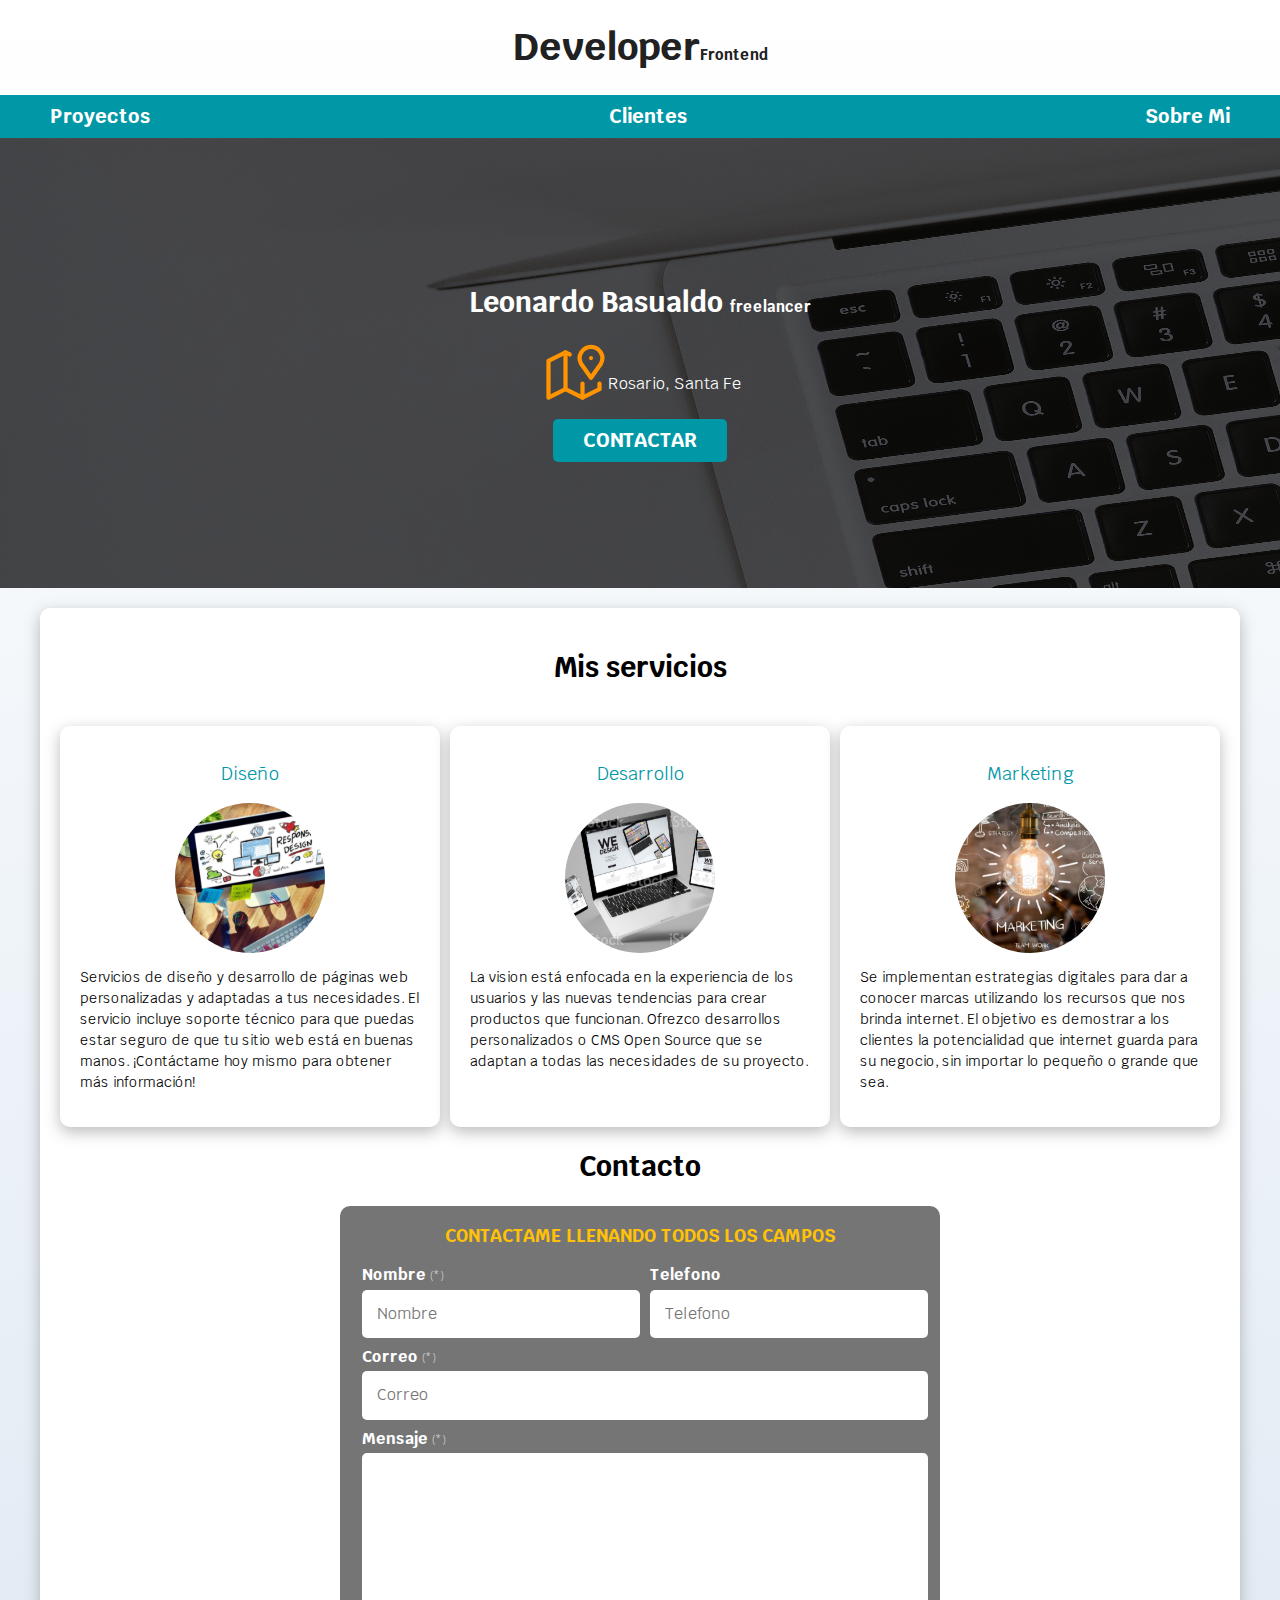
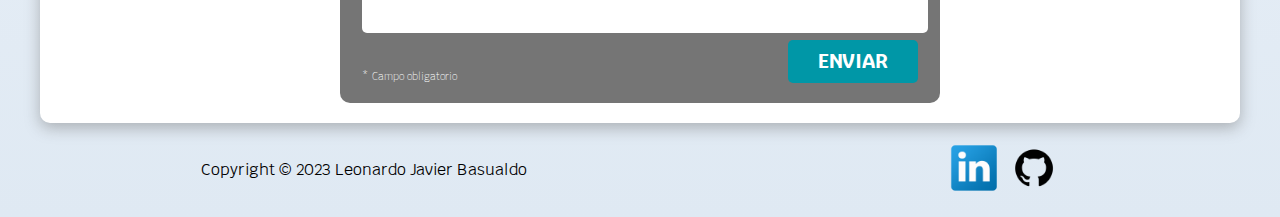
<file: index.html>
<!DOCTYPE html>
<html lang="en">
<head>
    <meta charset="UTF-8">
    <meta http-equiv="X-UA-Compatible" content="IE=edge">
    <meta name="viewport" content="width=device-width, initial-scale=1.0">
    <title>Diseñador freelancer</title>

  <link rel="preload" href="css/normalize.css" as="style">
  <link rel="stylesheet" href="css/normalize.css"> 
  <link href="https://fonts.googleapis.com/css2?family=Krub:wght@400;700&display=swap" rel="stylesheet"> 
  <link rel="preload" href="css/utilidades.css" as="style">
  <link  rel="stylesheet" href="css/utilidades.css"> 
  <link rel="preload" href="css/formulario.css" as="style">
  <link  rel="stylesheet" href="css/formulario.css"> 
  <link rel="preload" href="css/footer.css" as="style">
  <link  rel="stylesheet" href="css/footer.css"> 
  <link rel="preload" href="css/misServicios.css" as="style">
  <link  rel="stylesheet" href="css/misServicios.css"> 
  <link rel="preload" href="css/hero.css" as="style">
  <link  rel="stylesheet" href="css/hero.css"> 
  <link rel="preload" href="css/navegacion.css" as="style">
  <link  rel="stylesheet" href="css/navegacion.css"> 
  <link rel="preload" href="css/globales.css" as="style">
  <link  rel="stylesheet" href="css/globales.css"> 
  <link rel="preload" href="css/trampaBots.css" as="style">
  <link  rel="stylesheet" href="css/trampaBots.css"> 
  <link rel="preload" href="css/proyectos.css" as="style">
  <link  rel="stylesheet" href="css/proyectos.css"> 
  
  
</head>
<body>
    <header>
        <h1 class="titulo">Developer<span>Frontend</span> </h1>
    </header>
    
<div class="nav-bg"> 
<nav class="navegacion-principal contenedor">
<a href="productos.html">Proyectos</a>
<a href="clientes.html">Clientes</a>
<a href="nosotros.html">Sobre Mi</a>

</nav>
</div>

    <section class="hero">      
            <div class="contenido-hero"> 
                <h2> Leonardo Basualdo <span>freelancer</span> </h2>
      <div class="ubicacion">
          <svg xmlns="http://www.w3.org/2000/svg" class="icon icon-tabler icon-tabler-map-2" width="68" height="68" viewBox="0 0 24 24" stroke-width="1.5" stroke="#ff9300" fill="none" stroke-linecap="round" stroke-linejoin="round">
                   <path stroke="none" d="M0 0h24v24H0z" fill="none"/>
                   <line x1="18" y1="6" x2="18" y2="6.01" />
                   <path d="M18 13l-3.5 -5a4 4 0 1 1 7 0l-3.5 5" />
                   <polyline points="10.5 4.75 9 4 3 7 3 20 9 17 15 20 21 17 21 15" />
                   <line x1="9" y1="4" x2="9" y2="17" />
                   <line x1="15" y1="15" x2="15" y2="20" />
           </svg>  
            <p>Rosario, Santa Fe</p>
      </div>
            <a class="boton botonContactar" href="#contactar">Contactar</a>
           </div>    
    </section>

   <main class="contenedor sombra"> 
    <h2>Mis servicios</h2>
<div class="servicios"> 
    <div class="contenedor sombra">
        <section class="servicio"> 
            <h3>Diseño</h3>
            <div class="iconos_diseño"></div>
        <p>Servicios de diseño y desarrollo de páginas web personalizadas y adaptadas a tus necesidades. 
            El servicio incluye soporte técnico para que puedas estar seguro de que tu sitio web está en buenas manos. 
            ¡Contáctame hoy mismo para obtener más información!</p>
    </section>
    </div>
  
<div class="contenedor sombra">
    <section class="servicio">    
        <h3>Desarrollo</h3>
        <div class="iconos_desarrollo"></div>
     <p>La vision está enfocada en la experiencia de los usuarios y las nuevas tendencias para crear productos que funcionan. 
        Ofrezco desarrollos personalizados o CMS Open Source que se adaptan a todas las necesidades de su proyecto.</p>
 </section>
</div>
  
<div class="contenedor sombra">
    <section class="servicio">
        <h3>Marketing</h3>
         <div class="iconos_marketing"></div>
        <p>Se implementan estrategias digitales para dar a conocer marcas utilizando los recursos que nos brinda internet. 
            El objetivo es demostrar a los clientes la potencialidad que internet guarda para su negocio, sin importar lo pequeño o grande que sea.</p>
     </section>
    </div>   
    
       
    <section>    
</div>

    <h2>Contacto</h2>

<form id="contactar" class="formulario" data-netlify="true" method="POST" onsubmit="submit" netlify-honeypot="bot-field" action="/success.html">
   
    <input class="trampa" name="bot-field">
    <fieldset class="formulario_fieldset">
        <legend>Contactame llenando todos los campos</legend>
        <div class="contenedor-campos">

            <div class="campo">      
                 <label class="input-label">Nombre <span class="campo_obligatorio">(*)</span></label>
                 <input class="input-text input-text-color input-invalido campo_input" type="text" placeholder="Nombre" required data-tipo="nombre" name="name">
                 <span class="input-mensaje-error"></span>
            </div>
            
            <div class="campo">  
                 <label class="input-label">Telefono</label>
                 <input class="input-text input-invalido campo_input" type="tel" placeholder="Telefono" data-tipo="telefono" pattern="\d{10}" minlength="10" maxlength="10" name="tel">
                 <span class="input-mensaje-error"></span>
            </div>
            
            <div class="campo">
                 <label class="input-label">Correo <span class="campo_obligatorio">(*)</span></label>
                 <input class="input-text input-invalido campo_input" type="email" placeholder="Correo" required data-tipo="email" name="email">
                 <span class="input-mensaje-error"></span>
            </div>

            <div class="campo">
                 <label class="input-label">Mensaje <span class="campo_obligatorio">(*)</span></label>
                 <textarea class="input-text input-invalido campo_input" required data-tipo="textarea" name="message"></textarea>
                 <span class="input-mensaje-error"></span>
            </div>
        </div>
        
        <div class="alinear-derecha flex">    
            <span class="campo_obligatorio">* Campo obligatorio</span>
            <button class="boton w-sm-100 botonEnviar" type="submit">Enviar</button>
        </div>
        <div data-netlify-recaptcha="true" class="recaptcha"></div>
  
    </fieldset> 
</form>

</section>
</main>

<div class="piedepagina">
    <footer class="footer">   
     <p>Copyright © 2023 Leonardo Javier Basualdo</p>
     <div class="iconos">
        <a href="https://www.linkedin.com/in/leonardo-javier-basualdo-/"> <img class="icono" src="/img/linkedin.png" alt="Icono de linkedln"></a>
        <a href="https://github.com/lbasualdo88"><img class="icono" src="/img/github.png" alt="Icono de github"></a>
     </div>
    </footer>
</div>
<script src="/js/validacionForm.js"></script>
<script src="/js/scrollContactar.js"></script>
</body>
</html>
</file>
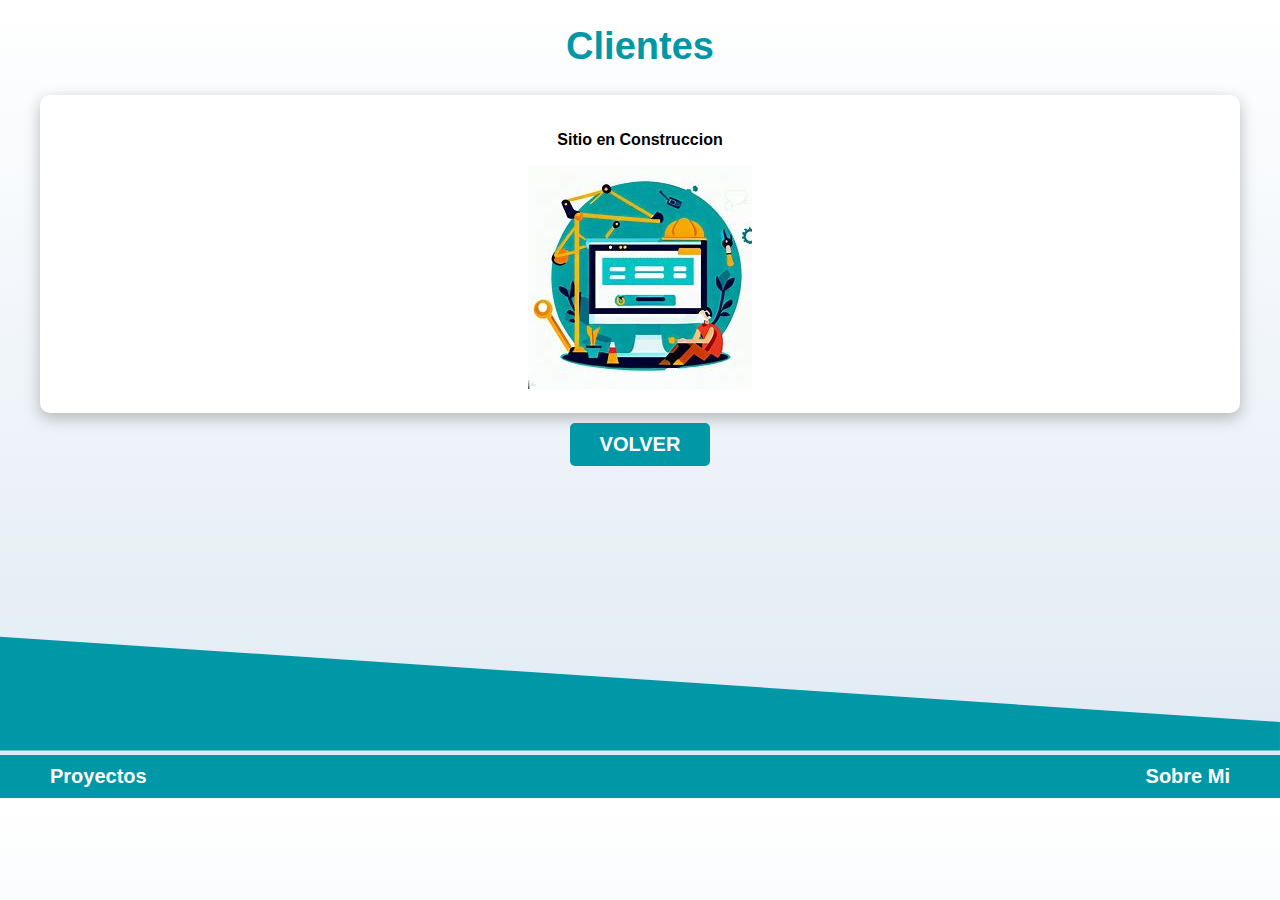
<file: clientes.html>
<!DOCTYPE html>
<html lang="en">
<head>
    <meta charset="UTF-8">
    <meta http-equiv="X-UA-Compatible" content="IE=edge">
    <meta name="viewport" content="width=device-width, initial-scale=1.0">
    <title>Diseñador freelancer</title>
    <link rel="preload" href="css/normalize.css" as="style">
    <link rel="stylesheet" href="css/normalize.css"> 
    <link rel="preload" href="css/anexos.css" as="style"> 
    <link  rel="stylesheet" href="css/anexos.css"> 
    <link rel="preload" href="css/utilidades.css" as="style"> 
    <link  rel="stylesheet" href="css/utilidades.css">  
    <link rel="preload" href="css/globales.css" as="style"> 
    <link  rel="stylesheet" href="css/globales.css">  
    <link rel="preload" href="css/navegacion.css" as="style"> 
    <link  rel="stylesheet" href="css/navegacion.css">  
    <link rel="preload" href="css/hero.css" as="style"> 
    <link  rel="stylesheet" href="css/hero.css">
    <link rel="preload" href="css/misServicios.css" as="style"> 
    <link  rel="stylesheet" href="css/misServicios.css">
    <link rel="preload" href="css/formulario.css" as="style"> 
    <link  rel="stylesheet" href="css/formulario.css">
    <link rel="preload" href="css/footer.css" as="style"> 
    <link  rel="stylesheet" href="css/footer.css">
    <link rel="preload" href="css/construccion.css" as="style"> 
    <link  rel="stylesheet" href="css/construccion.css">
    <link rel="preload" href="css/volver.css" as="style"> 
    <link  rel="stylesheet" href="css/volver.css">
</head>
<body>
    <header>
        <div class="contenedor anexos">
            <h1 class="titulo anexos_titulo">Clientes</h1>
        </div>
    </header>

    

<main>
    <div class="contenedor sombra construccion">
        <div class="construccion__contenido">
            <p class="construccion__contenido-p">Sitio en Construccion</p>
            <img src="/img/construccion.jpg" alt="Imagen construccion">
        </div>
    </div>
    <div class="volver">
        <a class="boton" href="index.html">Volver</a>
    </div> 
</main>
    
    <footer>
      <div class="fondo">
          <svg class="fondo__footer" xmlns="http://www.w3.org/2000/svg" viewBox="0 0 1440 320"><path  fill="#0097A7" fill-opacity="1" d="M0,192L1440,288L1440,320L0,320Z"></path>         
          </svg>
      </div>
        <div class="nav-bg"> 
            <nav class="navegacion-principal contenedor">
            <a href="productos.html"">Proyectos</a>
            <a href="nosotros.html"">Sobre Mi</a>          
            </nav>
            </div>
    </footer>
</body>
</html>
</file>
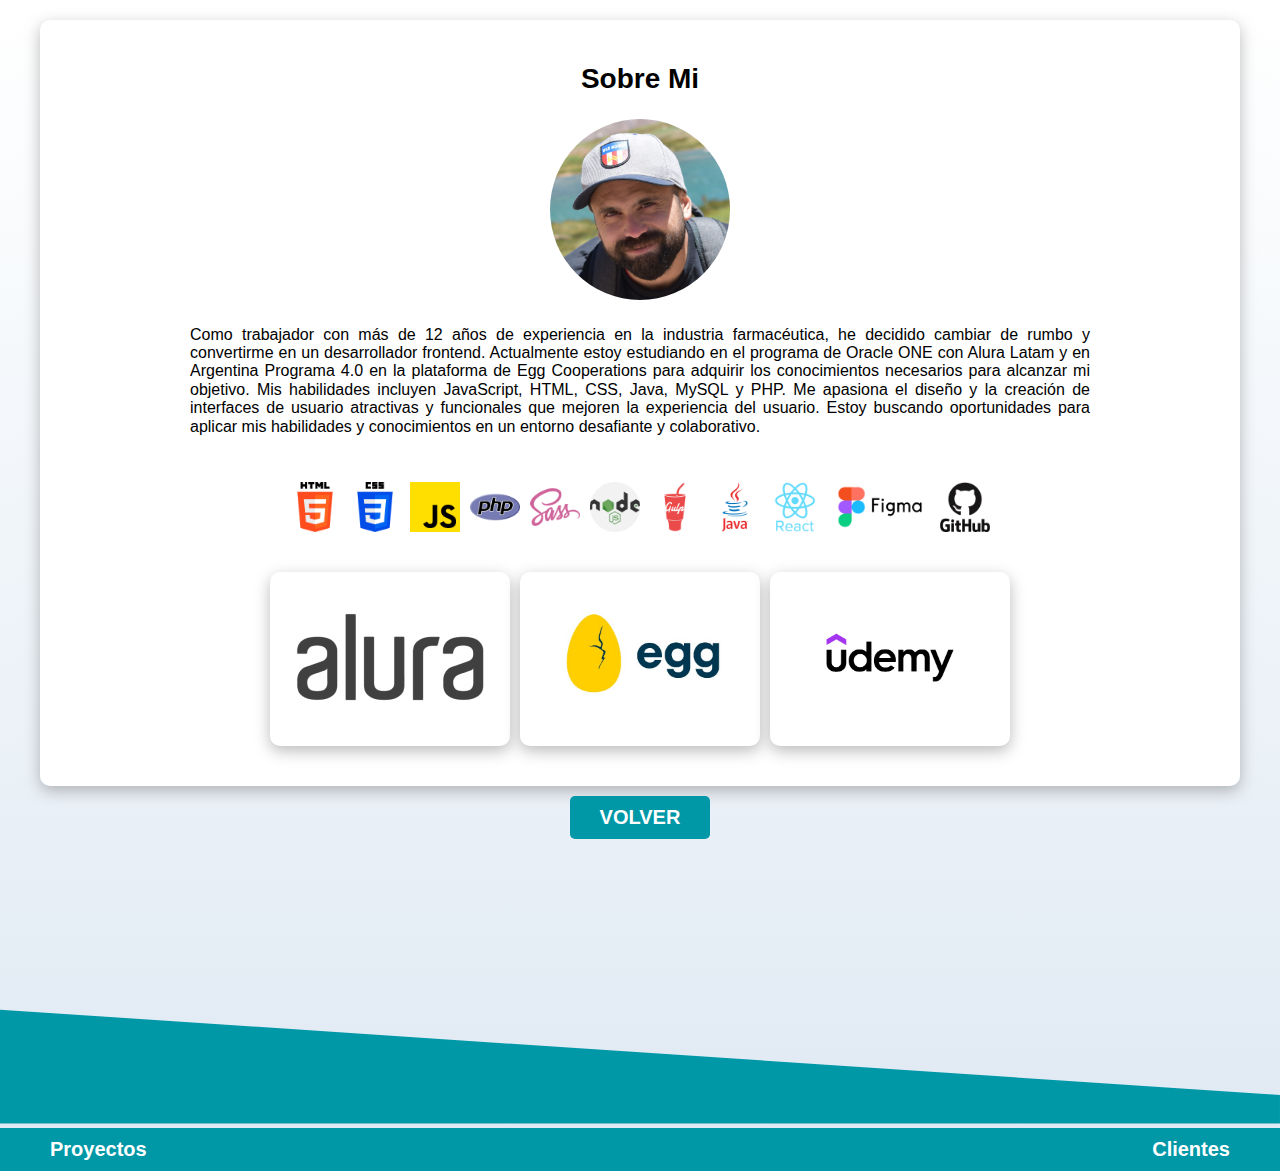
<file: nosotros.html>
<!DOCTYPE html>
<html lang="en">
<head>
    <meta charset="UTF-8">
    <meta http-equiv="X-UA-Compatible" content="IE=edge">
    <meta name="viewport" content="width=device-width, initial-scale=1.0">
    <title>Diseñador freelancer</title>
    <link rel="preload" href="css/normalize.css" as="style">
    <link rel="stylesheet" href="css/normalize.css"> 
    <link rel="preload" href="css/anexos.css" as="style"> 
    <link  rel="stylesheet" href="css/anexos.css"> 
    <link rel="preload" href="css/utilidades.css" as="style"> 
    <link  rel="stylesheet" href="css/utilidades.css">  
    <link rel="preload" href="css/globales.css" as="style"> 
    <link  rel="stylesheet" href="css/globales.css">  
    <link rel="preload" href="css/navegacion.css" as="style"> 
    <link  rel="stylesheet" href="css/navegacion.css">  
    <link rel="preload" href="css/hero.css" as="style"> 
    <link  rel="stylesheet" href="css/hero.css">
    <link rel="preload" href="css/misServicios.css" as="style"> 
    <link  rel="stylesheet" href="css/misServicios.css">
    <link rel="preload" href="css/formulario.css" as="style"> 
    <link  rel="stylesheet" href="css/formulario.css">
    <link rel="preload" href="css/footer.css" as="style"> 
    <link  rel="stylesheet" href="css/footer.css">
    <link rel="preload" href="css/construccion.css" as="style"> 
    <link  rel="stylesheet" href="css/construccion.css">
    <link rel="preload" href="css/proyectos.css" as="style"> 
    <link  rel="stylesheet" href="css/proyectos.css">
    <link rel="preload" href="css/quienSoy.css" as="style"> 
    <link  rel="stylesheet" href="css/quienSoy.css">
    <link rel="preload" href="css/volver.css" as="style"> 
    <link  rel="stylesheet" href="css/volver.css">
</head>
<body>
    <header>
        
    </header>

    

<main>
    <section class="contenedor sombra">
        <h2 class="titulo-proyecto">Sobre Mi</h2>
            <div class="contenido">
                <div class="proyecto">
                    <img class="imagen_linkedin" src="/img/fotolinkedin2.JPG" alt="Imagen construccion">
                </div>
                <div class="proyecto__info">
                    <p>Como trabajador con más de 12 años de experiencia en la industria farmacéutica, 
                        he decidido cambiar de rumbo y convertirme en un desarrollador frontend. 
                        Actualmente estoy estudiando en el programa de Oracle ONE con Alura Latam y en 
                        Argentina Programa 4.0 en la plataforma de Egg Cooperations para adquirir los 
                        conocimientos necesarios para alcanzar mi objetivo. Mis habilidades incluyen 
                        JavaScript, HTML, CSS, Java, MySQL y PHP. Me apasiona el diseño y la creación de 
                        interfaces de usuario atractivas y funcionales que mejoren la experiencia del usuario. 
                        Estoy buscando oportunidades para aplicar mis habilidades y conocimientos en un entorno desafiante y colaborativo.</p>
                </div>
                <div class="iconos">
                    <img class="icono" src="/img/html-5.png" alt="Icono html">
                    <img class="icono" src="/img/css-3.png" alt="Icono css">
                    <img class="icono" src="/img/js.png" alt="Icono css">
                    <img class="icono" src="/img/php.png" alt="Icono css">
                    <img class="icono" src="/img/sass_lang_logo_icon_168004.png" alt="Icono css">
                    <img class="icono" src="/img/nodejs.png" alt="Icono css">
                    <img class="icono" src="/img/gulp_plain_logo_icon_146485.png">
                    <img class="icono" src="/img/java.png">
                    <img class="icono" src="/img/react_original_wordmark_logo_icon_146375.png">
                    <img class="icono" src="/img/figma_logo_icon_171159.png">
                    <img class="icono" src="/img/github_original.png">
                </div>
                <div class="iconos">
                    <div class="escuela">
                        <a class="escuela__a" href="https://www.aluracursos.com/">   
                        <img class="imagenEscuela" src="/img/alura.png" alt="imagen alura">
                        </a>
                    </div>
                    <div class="escuela">
                        <a  href="https://egg.live/">
                            <img class="imagenEscuela" src="/img/Egg-logo.jpg" alt="imagen egg">
                        </a>
                    </div>
                    <div class="escuela">
                        <a  href="https://www.udemy.com/">
                            <img class="imagenEscuela" src="/img/udemy.png" alt="imagen udemy">
                        </a>
                    </div>
                </div>
               
            </div>
    </section>
            <div class="volver">
                <a class="boton" href="index.html">Volver</a>
            </div>  
</main>
    
    <footer>
      <div class="fondo">
          <svg class="fondo__footer" xmlns="http://www.w3.org/2000/svg" viewBox="0 0 1440 320"><path  fill="#0097A7" fill-opacity="1" d="M0,192L1440,288L1440,320L0,320Z"></path>         
          </svg>
      </div>
        <div class="nav-bg"> 
            <nav class="navegacion-principal contenedor">
            <a href="productos.html">Proyectos</a>
            <a href="clientes.html">Clientes</a>         
            </nav>
            </div>
    </footer>
</body>
</html>
</file>
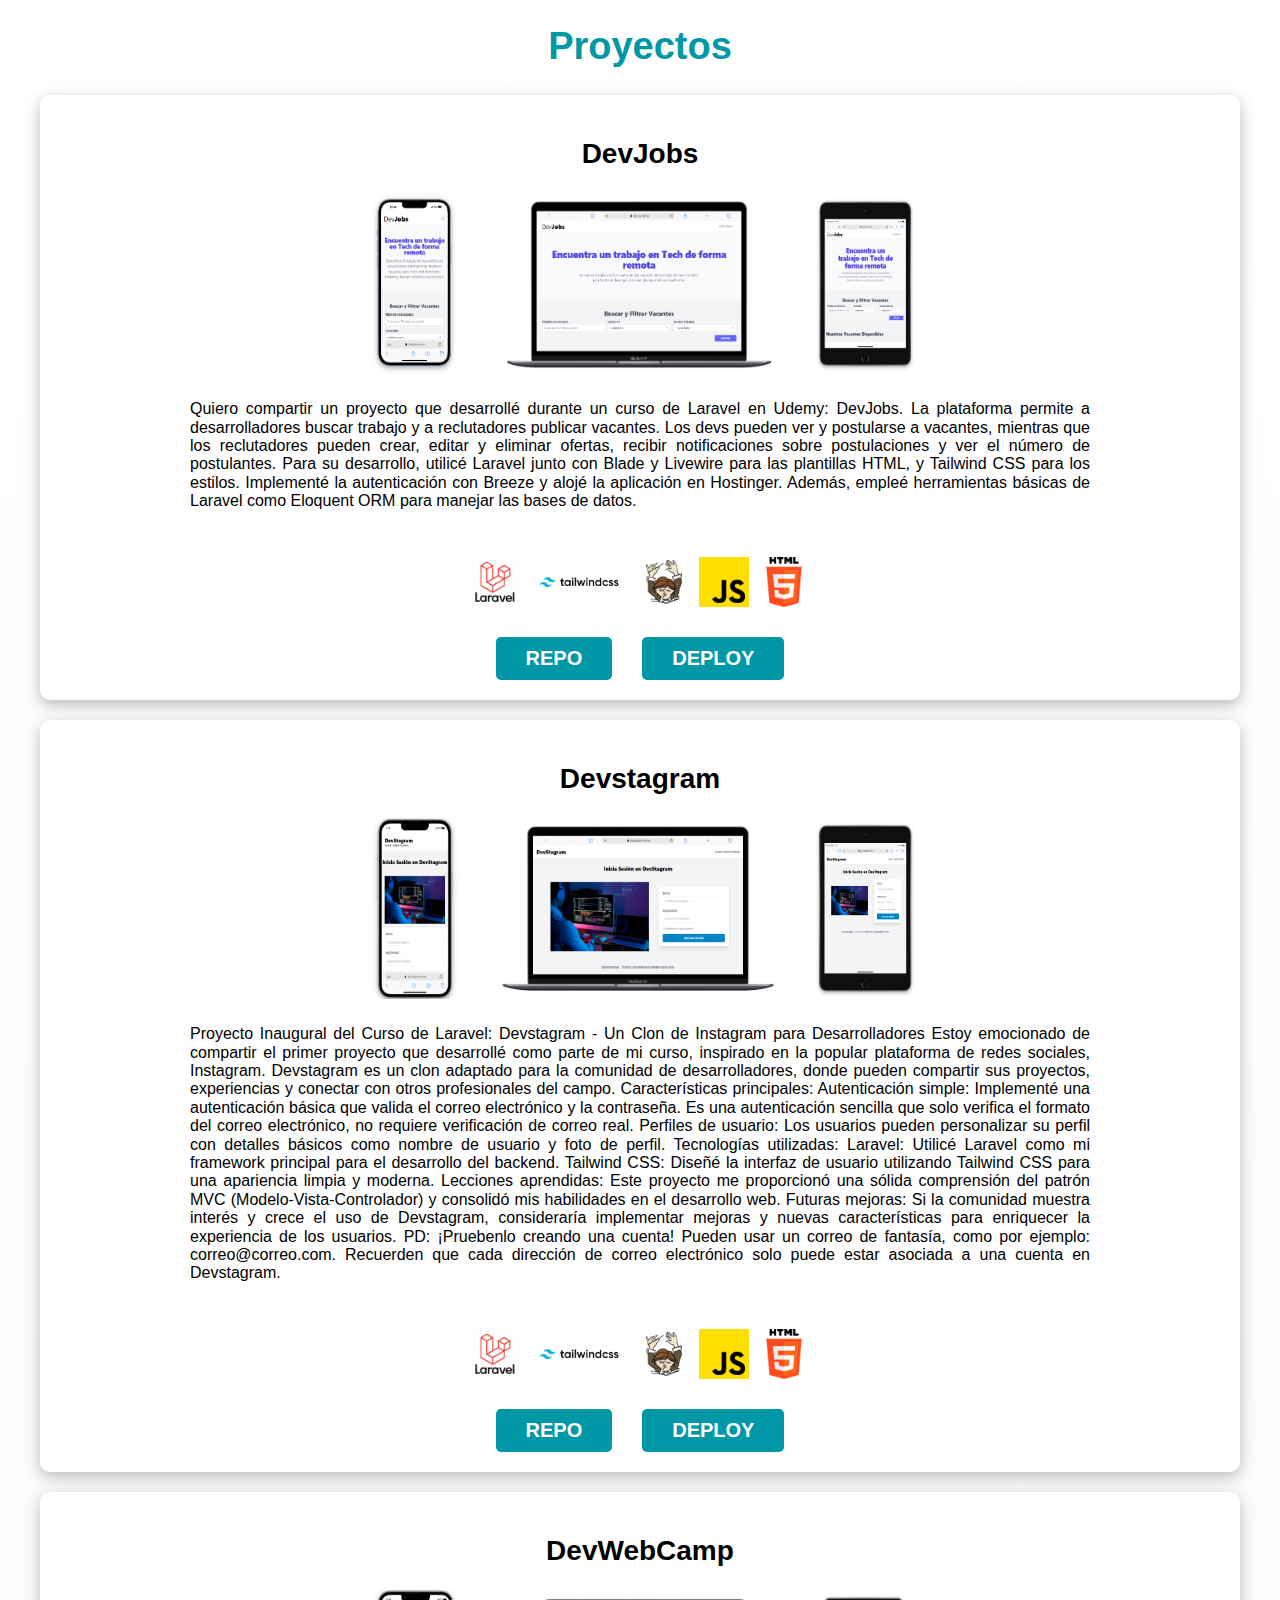
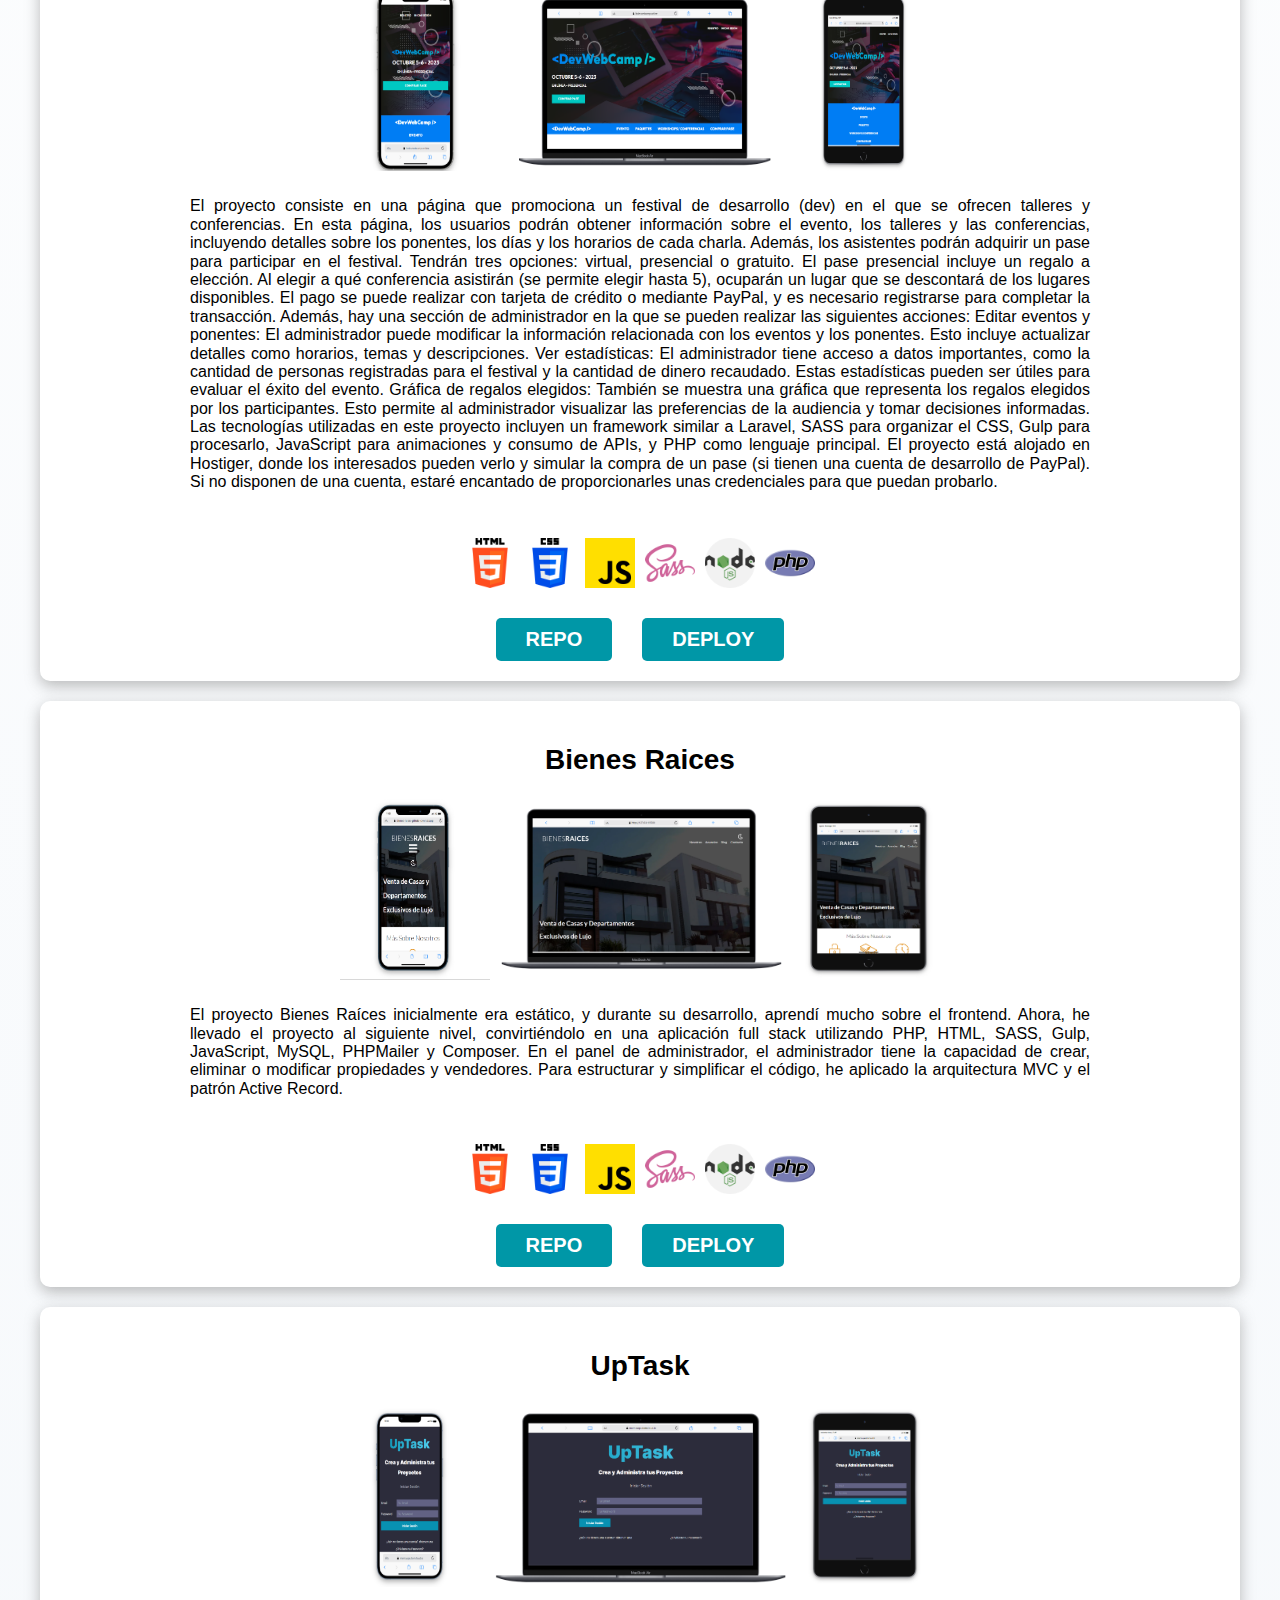
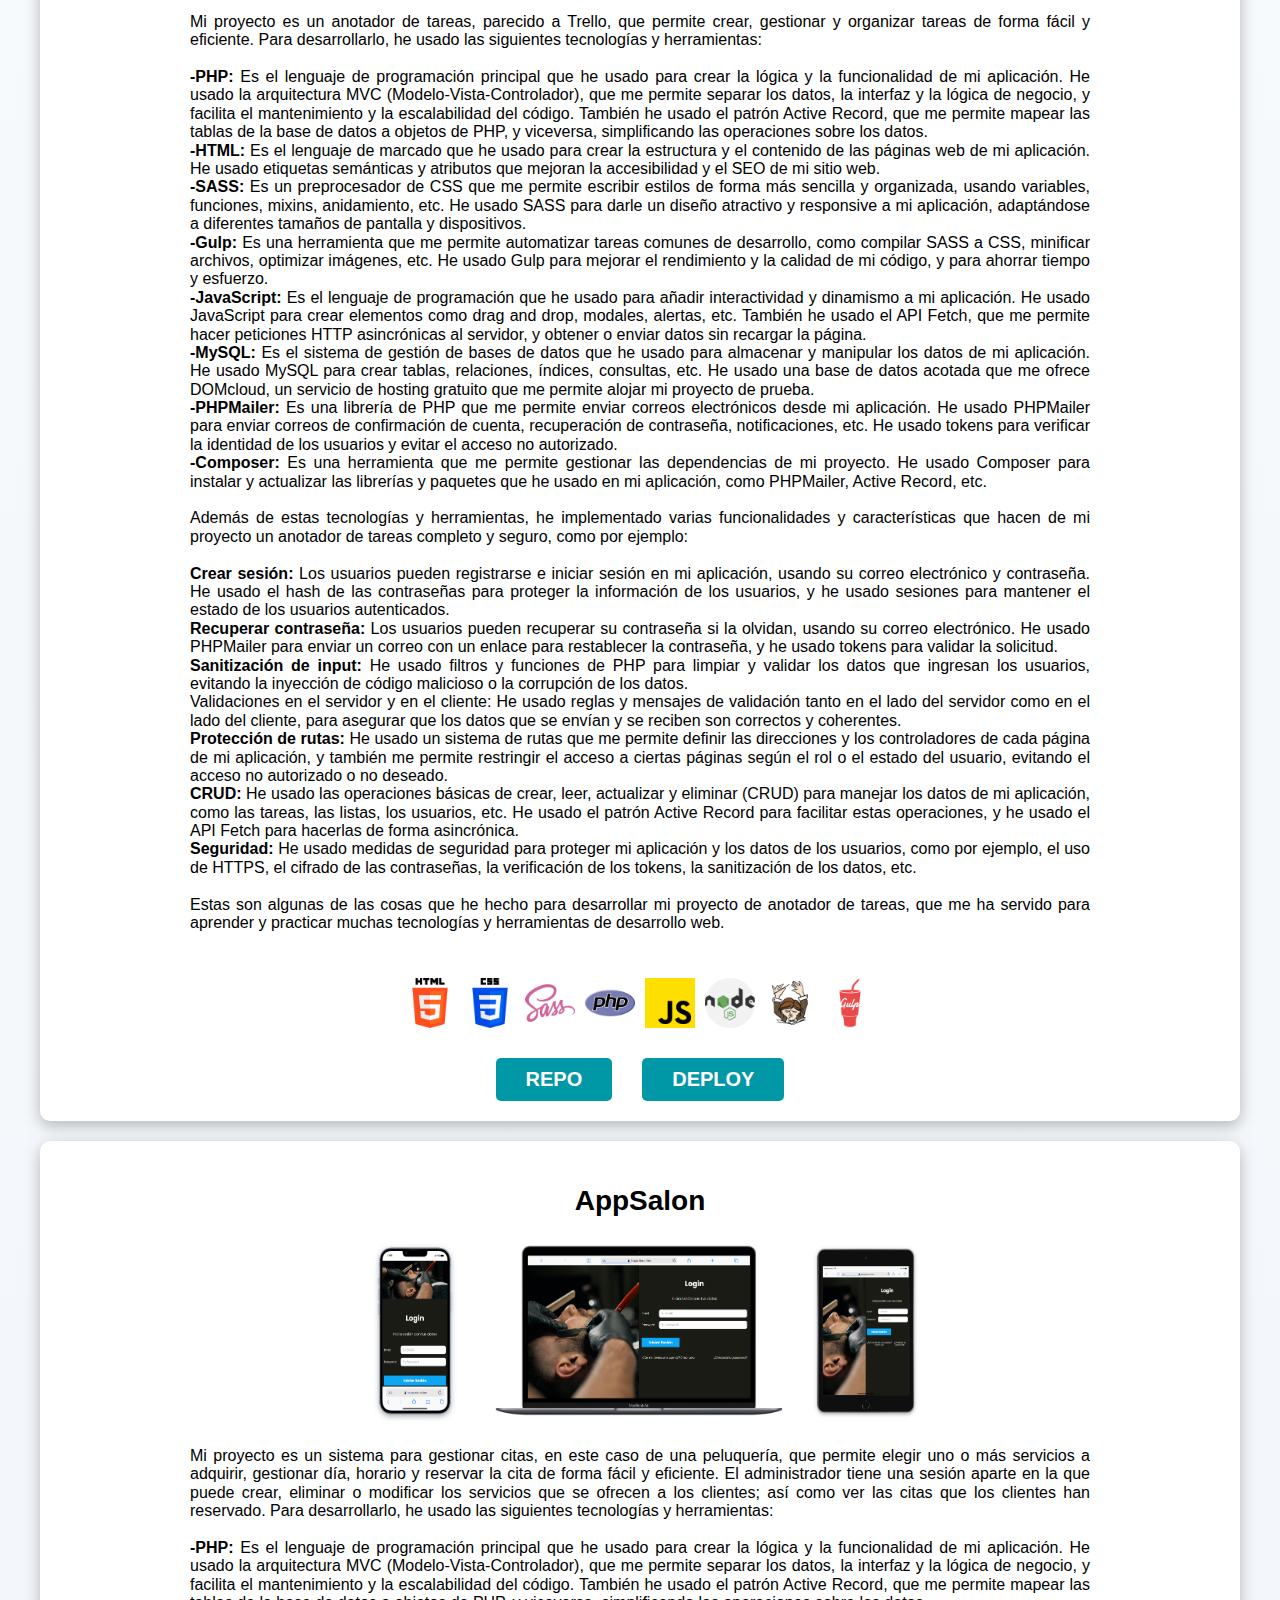
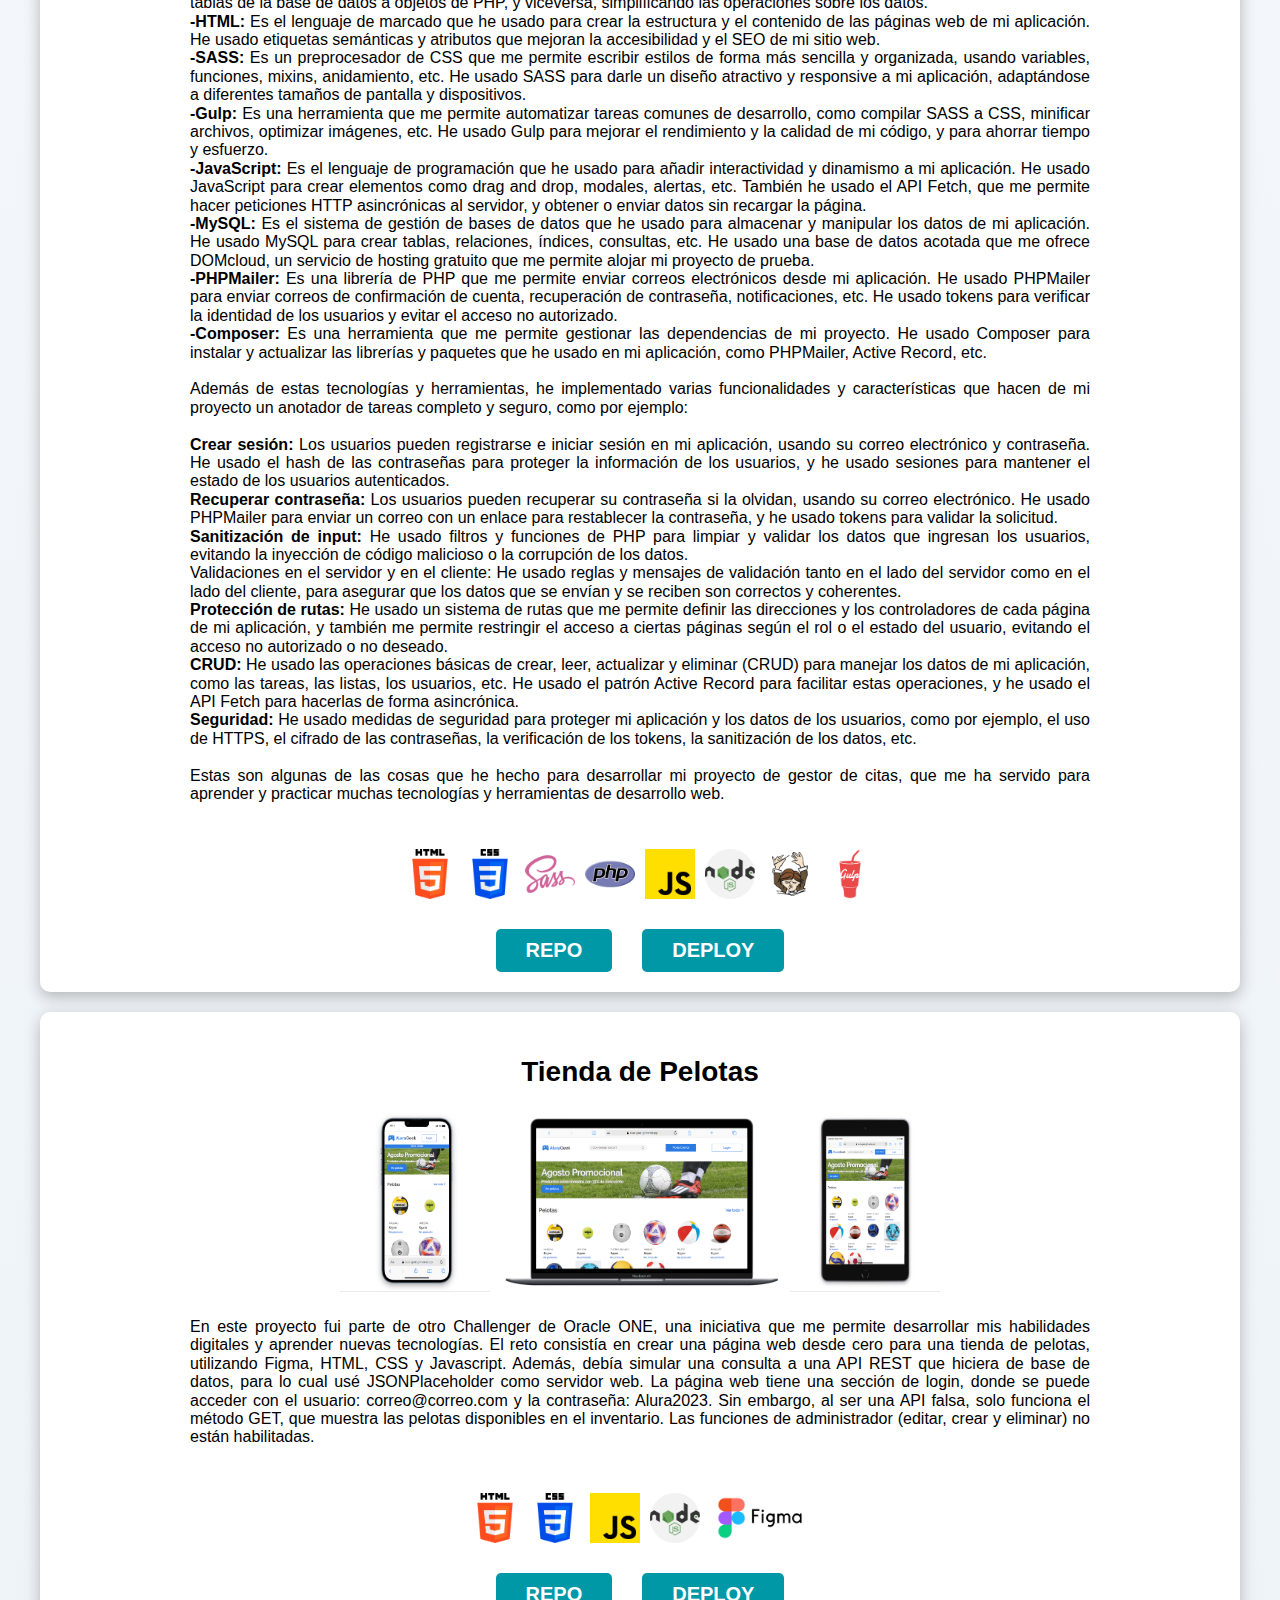
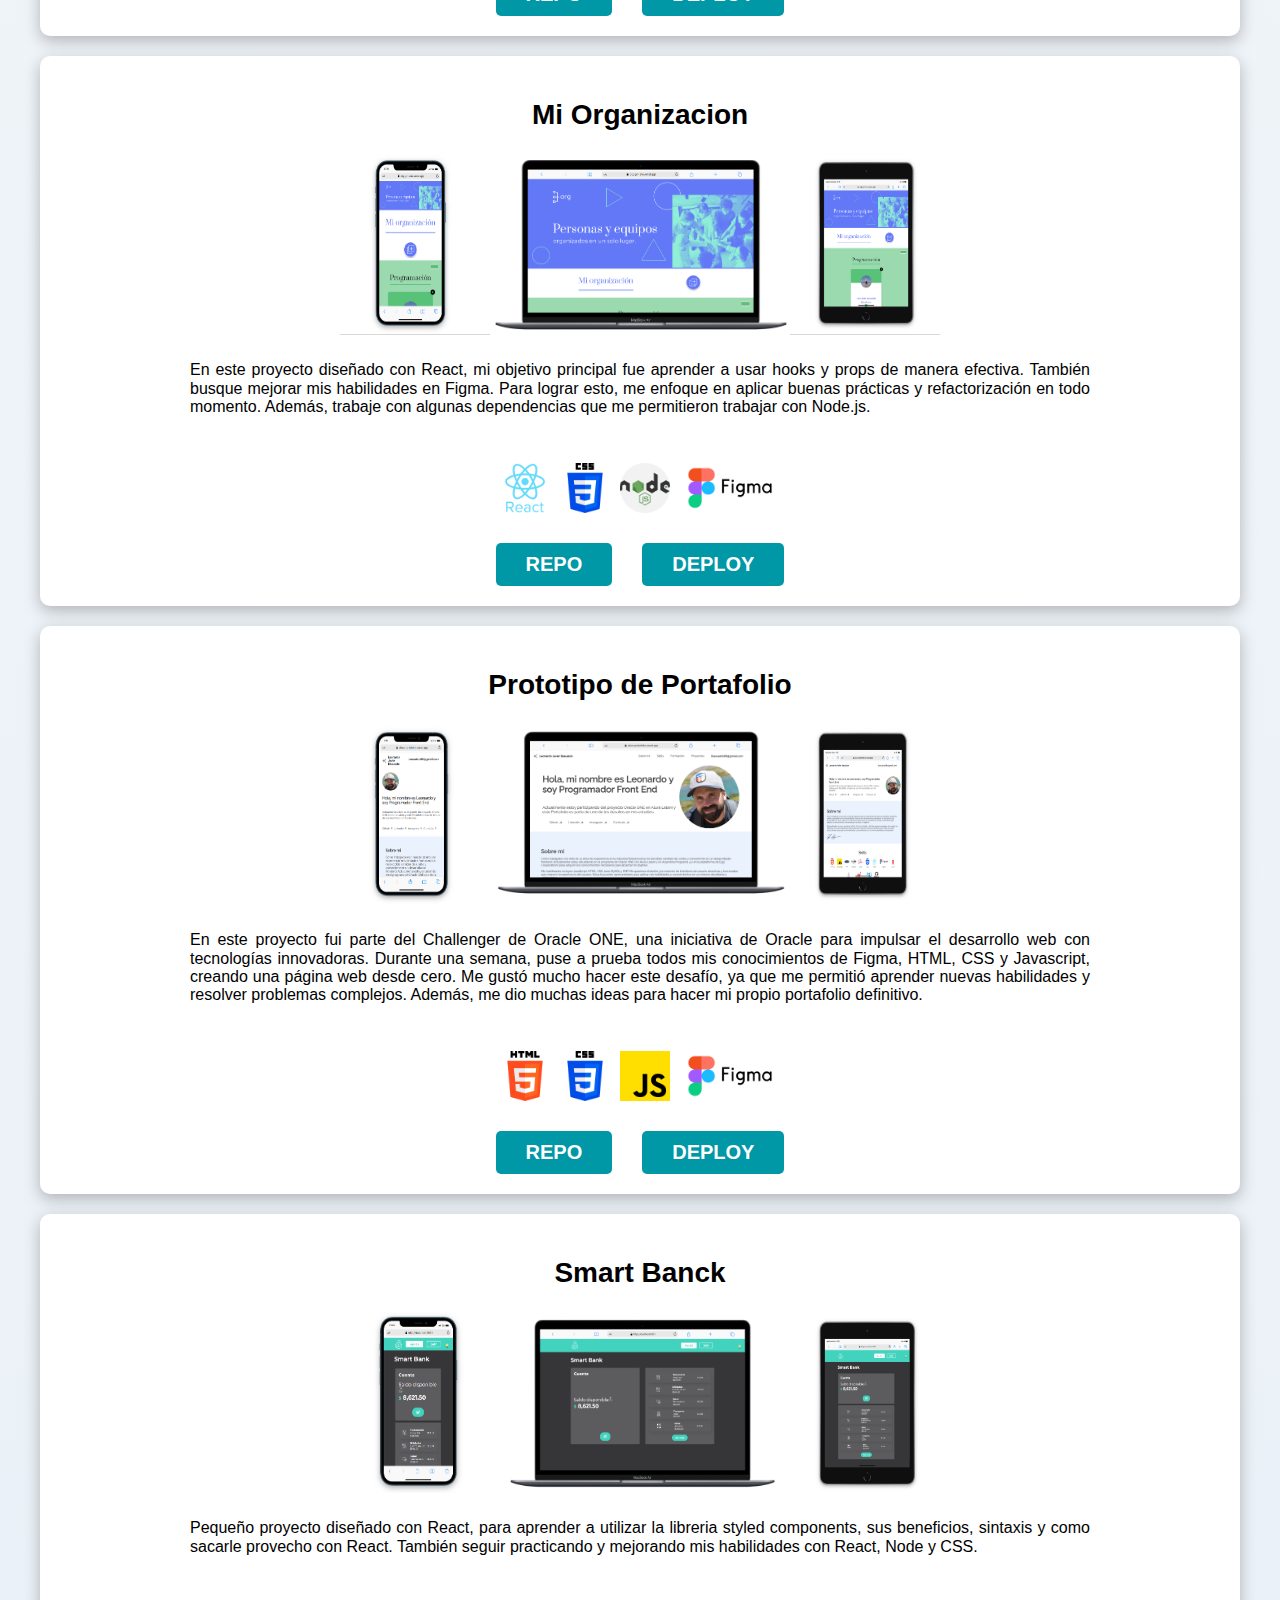
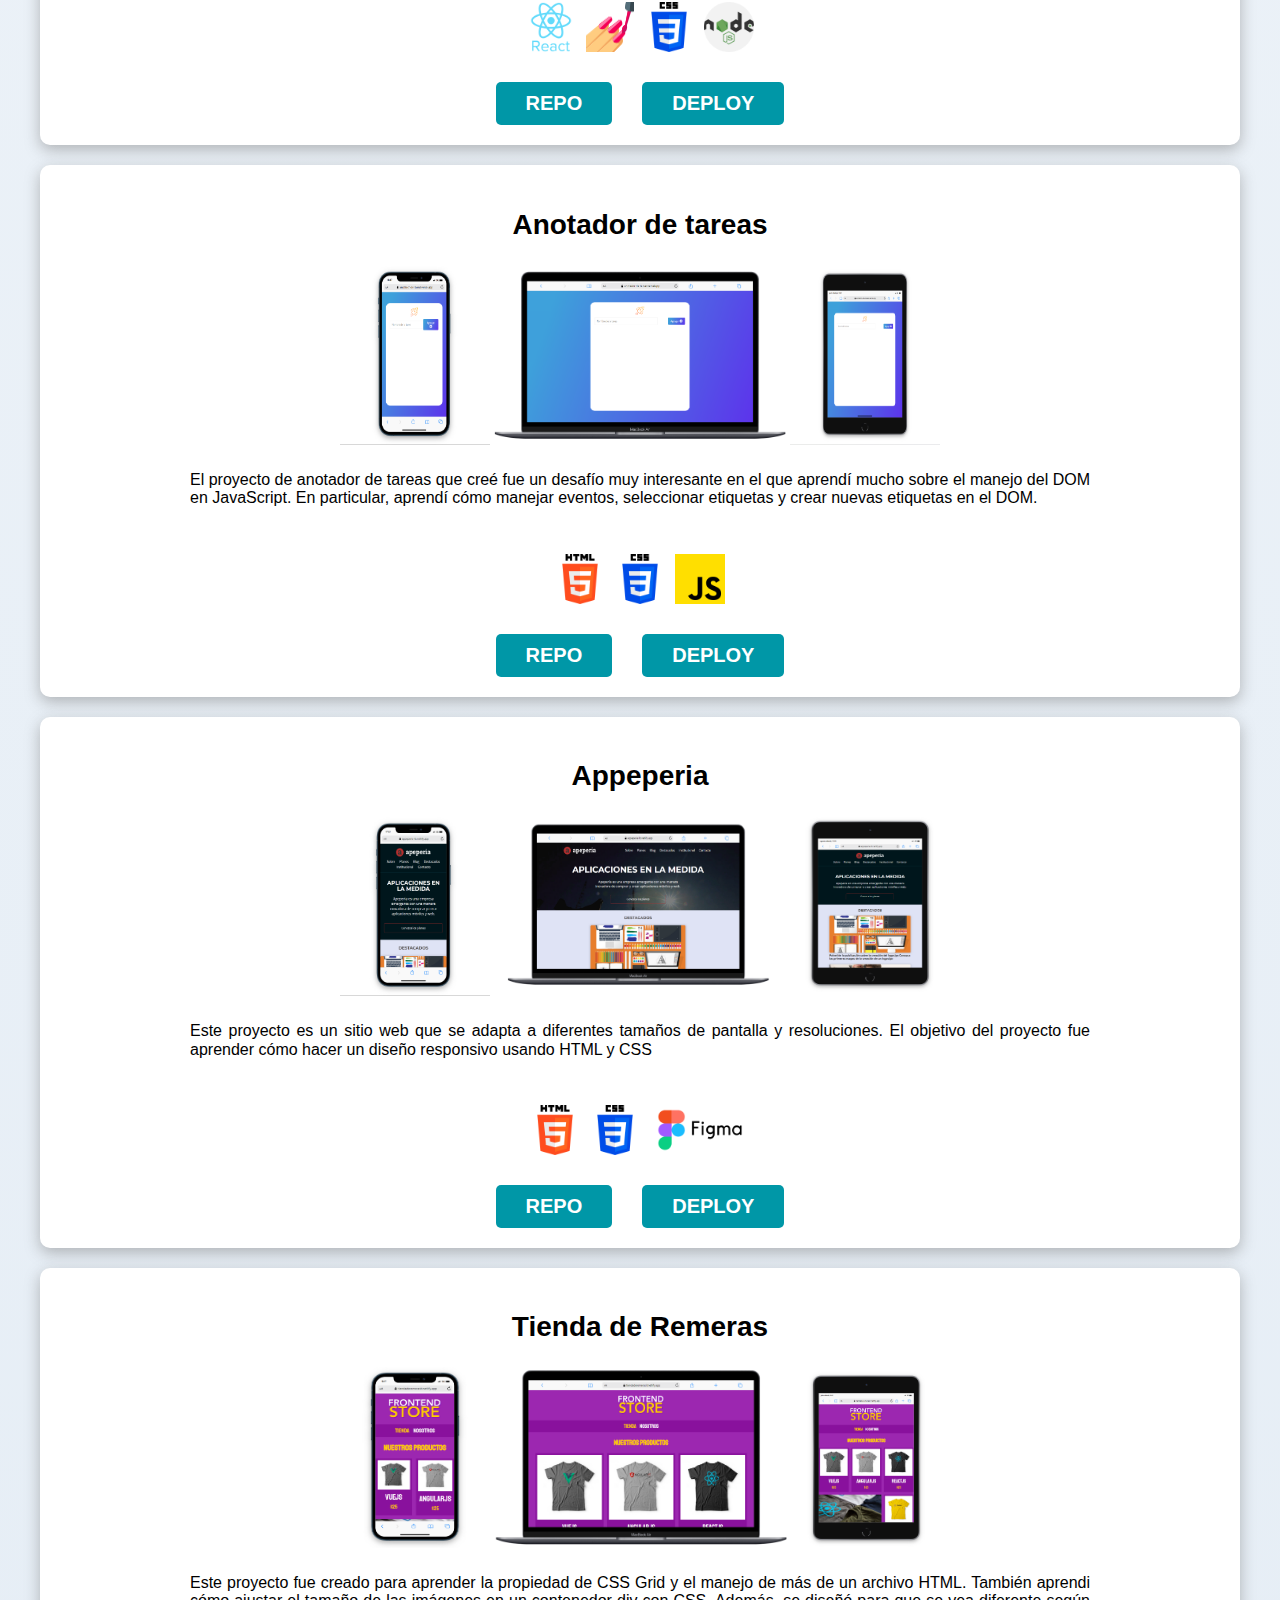
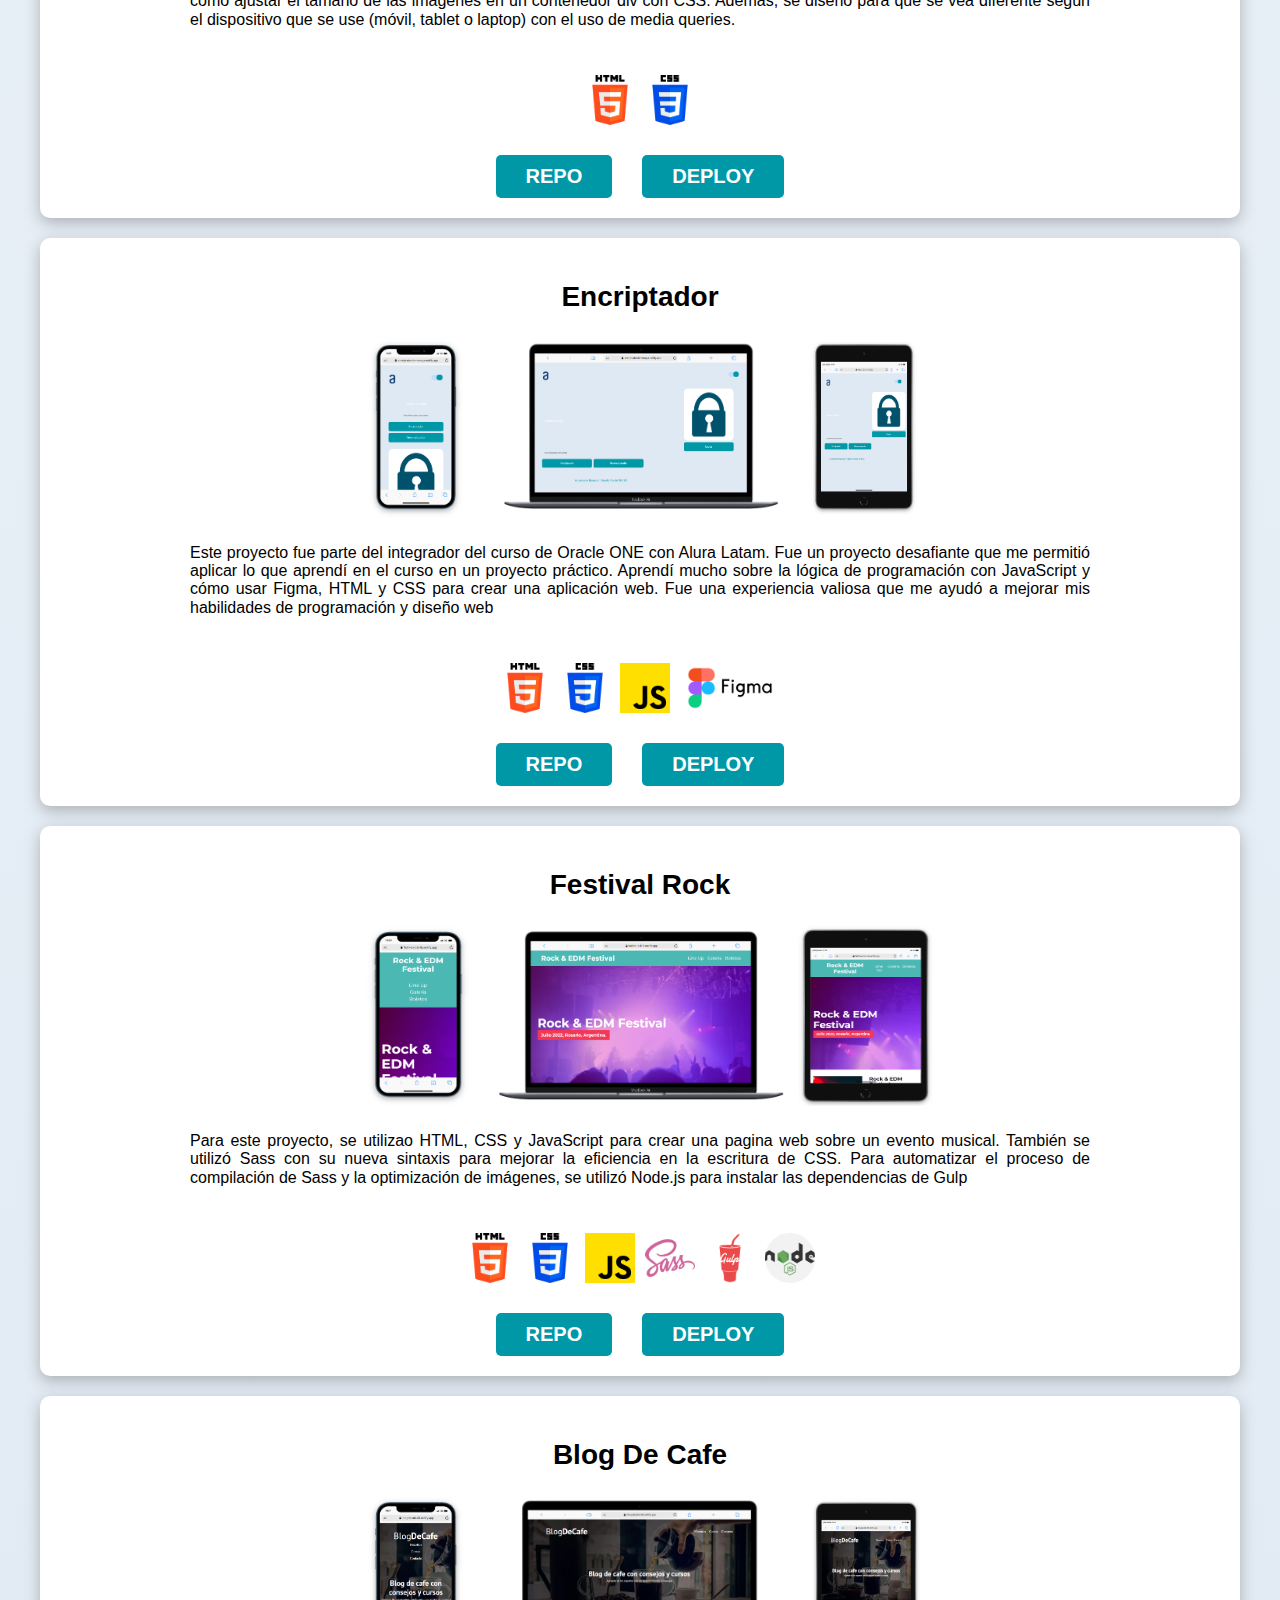
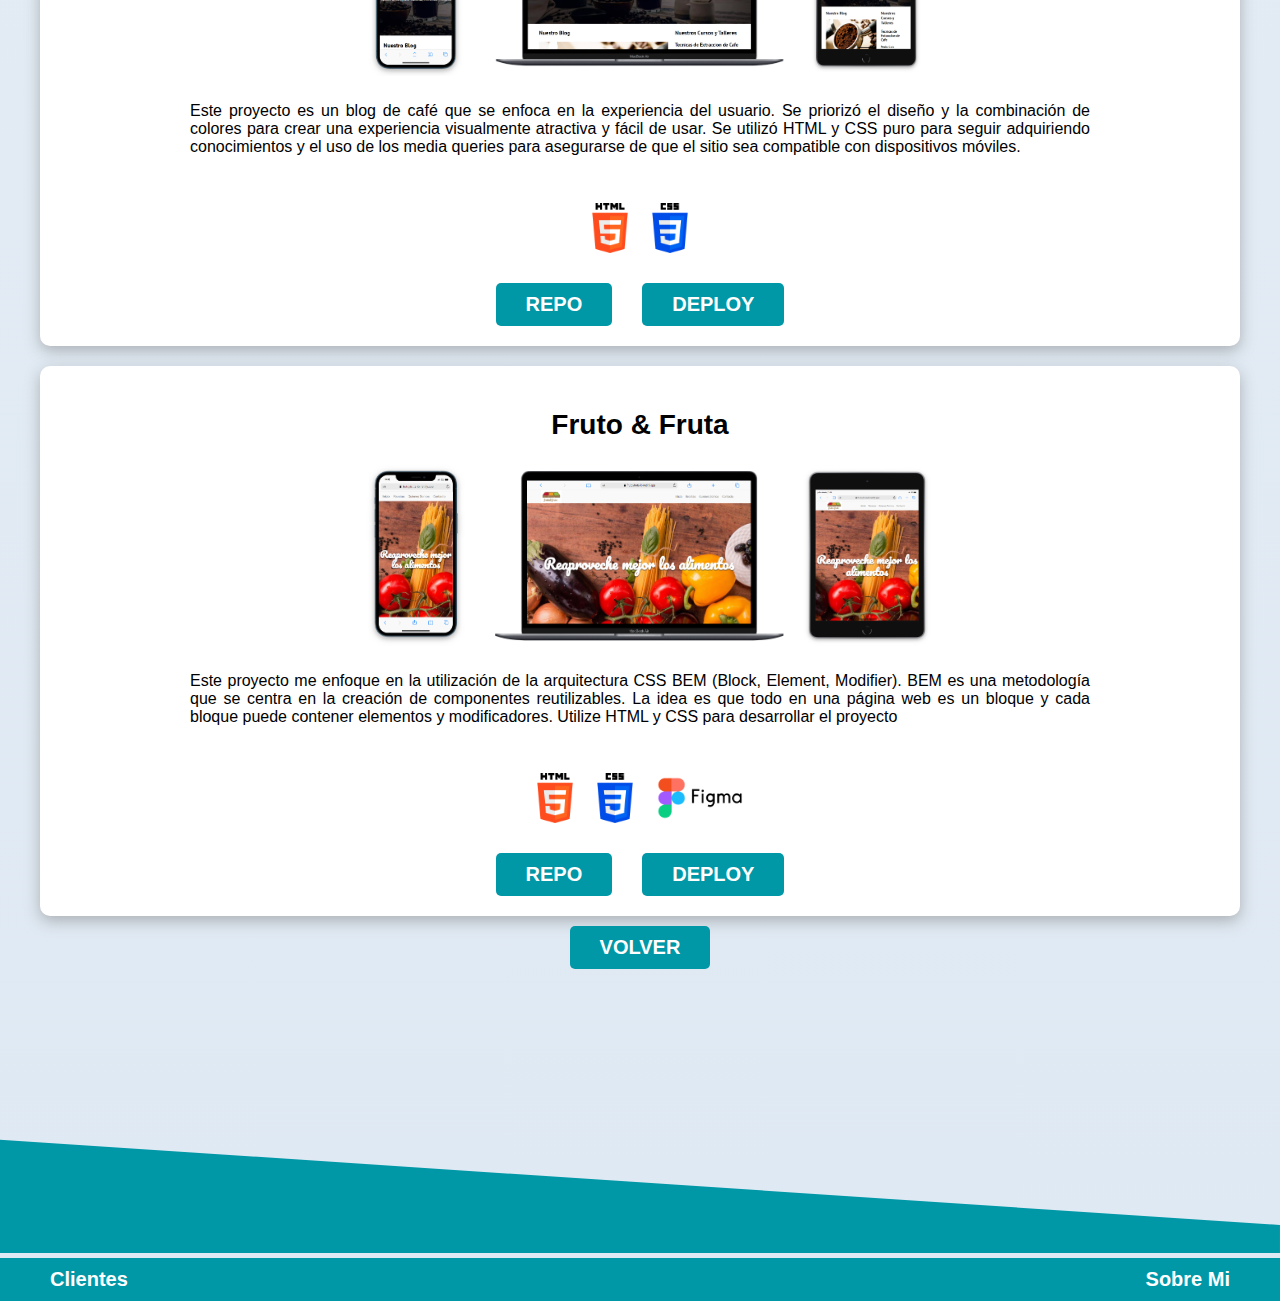
<file: productos.html>
<!DOCTYPE html>
<html lang="en">
    <head>
        <meta charset="UTF-8">
        <meta http-equiv="X-UA-Compatible" content="IE=edge">
        <meta name="viewport" content="width=device-width, initial-scale=1.0">
        <title>Proyectos</title>
        <link rel="preload" href="css/normalize.css" as="style">
        <link rel="stylesheet" href="css/normalize.css"> 
        <link rel="preload" href="css/anexos.css" as="style"> 
        <link  rel="stylesheet" href="css/anexos.css"> 
        <link rel="preload" href="css/utilidades.css" as="style"> 
        <link  rel="stylesheet" href="css/utilidades.css">  
        <link rel="preload" href="css/globales.css" as="style"> 
        <link  rel="stylesheet" href="css/globales.css">  
        <link rel="preload" href="css/navegacion.css" as="style"> 
        <link  rel="stylesheet" href="css/navegacion.css">  
        <link rel="preload" href="css/hero.css" as="style"> 
        <link  rel="stylesheet" href="css/hero.css">
        <link rel="preload" href="css/misServicios.css" as="style"> 
        <link  rel="stylesheet" href="css/misServicios.css">
        <link rel="preload" href="css/formulario.css" as="style"> 
        <link  rel="stylesheet" href="css/formulario.css">
        <link rel="preload" href="css/footer.css" as="style"> 
        <link  rel="stylesheet" href="css/footer.css">
        <link rel="preload" href="css/proyectos.css" as="style"> 
        <link  rel="stylesheet" href="css/proyectos.css">
        <link rel="preload" href="css/volver.css" as="style"> 
        <link  rel="stylesheet" href="css/volver.css">
    </head>
    <body>
        <header>
            <div class="contenedor anexos">
                <h1 class="titulo anexos_titulo">Proyectos</h1>
            </div>
        </header>
        <main> 
<section class="contenedor sombra"><!--DevJobs-->
                <h2 class="titulo-proyecto">DevJobs</h2>
                    <div class="contenido">
                        <div class="proyecto">
                            <img class="proyecto__imagen img-movil" src="/img/devjobsMOVIL.png" alt="Imagen construccion">
                            <img class="proyecto__imagen img-laptop" src="/img/devjobsLAPTOP.png" alt="Imagen construccion">
                            <img class="proyecto__imagen img-tablet" src="/img/devjobsTABLET.png" alt="Imagen construccion">
                        </div>
                        <div class="proyecto__info">
                            <p>Quiero compartir un proyecto que desarrollé durante un curso de Laravel en Udemy: DevJobs. La plataforma permite a desarrolladores buscar trabajo y a reclutadores publicar vacantes. Los devs pueden ver y postularse a vacantes, mientras que los reclutadores pueden crear, editar y eliminar ofertas, recibir notificaciones sobre postulaciones y ver el número de postulantes.

                            Para su desarrollo, utilicé Laravel junto con Blade y Livewire para las plantillas HTML, y Tailwind CSS para los estilos. Implementé la autenticación con Breeze y alojé la aplicación en Hostinger. Además, empleé herramientas básicas de Laravel como Eloquent ORM para manejar las bases de datos.</p>
                        </div>
                        <div class="iconos">
                            
                            <img class="icono" src="/img/OIP (3).jpg" alt="Icono">
                            <img class="icono" src="/img/tailwindcss-1633184775.jpeg.jpg" alt="Icono">
                            <img class="icono" src="/img/composer.png" alt="Icono css">
                            <img class="icono" src="/img/js.png" alt="Icono js">
                            <img class="icono" src="/img/html-5.png" alt="Icono html">
                        </div>
                        <div class="proyecto__boton">
                            <a class="boton" href="https://github.com/lbasualdo88/devjobs">Repo</a>
                            <a class="boton" href="https://devjobs.online/">Deploy</a>
                        </div>
                    </div>
</section>
<section class="contenedor sombra"><!--Devstagram-->
                <h2 class="titulo-proyecto">Devstagram</h2>
                    <div class="contenido">
                        <div class="proyecto">
                            <img class="proyecto__imagen img-movil" src="/img/devstagramMOVIL.png" alt="Imagen construccion">
                            <img class="proyecto__imagen img-laptop" src="/img/devstagramLAPTOP.png" alt="Imagen construccion">
                            <img class="proyecto__imagen img-tablet" src="/img/devstagramTABLET.png" alt="Imagen construccion">
                        </div>
                        <div class="proyecto__info">
                            <p>Proyecto Inaugural del Curso de Laravel: Devstagram - Un Clon de Instagram para Desarrolladores

                                Estoy emocionado de compartir el primer proyecto que desarrollé como parte de mi curso, inspirado en la popular plataforma de redes sociales, Instagram. Devstagram es un clon adaptado para la comunidad de desarrolladores, donde pueden compartir sus proyectos, experiencias y conectar con otros profesionales del campo.
                                
                                Características principales:
                                Autenticación simple: Implementé una autenticación básica que valida el correo electrónico y la contraseña. Es una autenticación sencilla que solo verifica el formato del correo electrónico, no requiere verificación de correo real.
                                
                                Perfiles de usuario: Los usuarios pueden personalizar su perfil con detalles básicos como nombre de usuario y foto de perfil.
                                
                                Tecnologías utilizadas:
                                Laravel: Utilicé Laravel como mi framework principal para el desarrollo del backend.
                                Tailwind CSS: Diseñé la interfaz de usuario utilizando Tailwind CSS para una apariencia limpia y moderna.
                                
                                Lecciones aprendidas:
                                Este proyecto me proporcionó una sólida comprensión del patrón MVC (Modelo-Vista-Controlador) y consolidó mis habilidades en el desarrollo web.
                                
                                Futuras mejoras:
                                Si la comunidad muestra interés y crece el uso de Devstagram, consideraría implementar mejoras y nuevas características para enriquecer la experiencia de los usuarios.
                                
                                PD: ¡Pruebenlo creando una cuenta! Pueden usar un correo de fantasía, como por ejemplo: correo@correo.com. Recuerden que cada dirección de correo electrónico solo puede estar asociada a una cuenta en Devstagram.</p>
                        </div>
                        <div class="iconos">
                            
                            <img class="icono" src="/img/OIP (3).jpg" alt="Icono">
                            <img class="icono" src="/img/tailwindcss-1633184775.jpeg.jpg" alt="Icono">
                            <img class="icono" src="/img/composer.png" alt="Icono css">
                            <img class="icono" src="/img/js.png" alt="Icono js">
                            <img class="icono" src="/img/html-5.png" alt="Icono html">
                        </div>
                        <div class="proyecto__boton">
                            <a class="boton" href="https://github.com/lbasualdo88/devstagram-sin-docker-">Repo</a>
                            <a class="boton" href="https://devstagram.online/">Deploy</a>
                        </div>
                    </div>
</section>
<section class="contenedor sombra"><!--DevWebCamp-->
                <h2 class="titulo-proyecto">DevWebCamp</h2>
                    <div class="contenido">
                        <div class="proyecto">
                            <img class="proyecto__imagen img-movil" src="/img/devwebcamMOVIL.png" alt="Imagen construccion">
                            <img class="proyecto__imagen img-laptop" src="/img/devwebcamLAPTOP.png" alt="Imagen construccion">
                            <img class="proyecto__imagen img-tablet" src="/img/devwebcamTABLET.png" alt="Imagen construccion">
                        </div>
                        <div class="proyecto__info">
                            <p>El proyecto consiste en una página que promociona un festival de desarrollo (dev) en el que se ofrecen talleres y conferencias. En esta página, los usuarios podrán obtener información sobre el evento, los talleres y las conferencias, incluyendo detalles sobre los ponentes, los días y los horarios de cada charla.
                                Además, los asistentes podrán adquirir un pase para participar en el festival. Tendrán tres opciones: virtual, presencial o gratuito. El pase presencial incluye un regalo a elección. Al elegir a qué conferencia asistirán (se permite elegir hasta 5), ocuparán un lugar que se descontará de los lugares disponibles. El pago se puede realizar con tarjeta de crédito o mediante PayPal, y es necesario registrarse para completar la transacción.
                                Además, hay una sección de administrador en la que se pueden realizar las siguientes acciones:
                                Editar eventos y ponentes: El administrador puede modificar la información relacionada con los eventos y los ponentes. Esto incluye actualizar detalles como horarios, temas y descripciones.
                                Ver estadísticas: El administrador tiene acceso a datos importantes, como la cantidad de personas registradas para el festival y la cantidad de dinero recaudado. Estas estadísticas pueden ser útiles para evaluar el éxito del evento.
                                Gráfica de regalos elegidos: También se muestra una gráfica que representa los regalos elegidos por los participantes. Esto permite al administrador visualizar las preferencias de la audiencia y tomar decisiones informadas.                             
                                Las tecnologías utilizadas en este proyecto incluyen un framework similar a Laravel, SASS para organizar el CSS, Gulp para procesarlo, JavaScript para animaciones y consumo de APIs, y PHP como lenguaje principal. El proyecto está alojado en Hostiger, donde los interesados pueden verlo y simular la compra de un pase (si tienen una cuenta de desarrollo de PayPal). Si no disponen de una cuenta, estaré encantado de proporcionarles unas credenciales para que puedan probarlo.</p>
                        </div>
                        <div class="iconos">
                            
                            <img class="icono" src="/img/html-5.png" alt="Icono html">
                            <img class="icono" src="/img/css-3.png" alt="Icono css">
                            <img class="icono" src="/img/js.png" alt="Icono js">
                            <img class="icono" src="/img/sass_lang_logo_icon_168004.png" alt="Icono sass">
                            <img class="icono" src="/img/nodejs.png" alt="Icono node">
                            <img class="icono" src="/img/php.png" alt="Icono php">
                        </div>
                        <div class="proyecto__boton">
                            <a class="boton" href="https://github.com/lbasualdo88/DevWebCamp_inicio">Repo</a>
                            <a class="boton" href="https://lbdevwebcamp.online/">Deploy</a>
                        </div>
                    </div>
</section>
<section class="contenedor sombra"><!--Bienes Raices-->
                    <h2 class="titulo-proyecto">Bienes Raices</h2>
                        <div class="contenido">
                            <div class="proyecto">
                                <img class="proyecto__imagen img-movil" src="/img/bienesyraicesMOVIL.png" alt="Imagen construccion">
                                <img class="proyecto__imagen img-laptop" src="/img/BienesRaicesLAPTOP.png" alt="Imagen construccion">
                                <img class="proyecto__imagen img-tablet" src="/img/BienesRaicesTABLET.png" alt="Imagen construccion">
                            </div>
                            <div class="proyecto__info">
                                <p>El proyecto Bienes Raíces inicialmente era estático, y durante su desarrollo, aprendí mucho sobre el frontend. 
                                    Ahora, he llevado el proyecto al siguiente nivel, convirtiéndolo en una aplicación full stack utilizando PHP, HTML, 
                                    SASS, Gulp, JavaScript, MySQL, PHPMailer y Composer. 
                                    En el panel de administrador, el administrador tiene la capacidad de crear, eliminar o modificar propiedades y vendedores. 
                                    Para estructurar y simplificar el código, he aplicado la arquitectura MVC y el patrón Active Record.</p>
                            </div>
                            <div class="iconos">
                                
                                <img class="icono" src="/img/html-5.png" alt="Icono html">
                                <img class="icono" src="/img/css-3.png" alt="Icono css">
                                <img class="icono" src="/img/js.png" alt="Icono js">
                                <img class="icono" src="/img/sass_lang_logo_icon_168004.png" alt="Icono sass">
                                <img class="icono" src="/img/nodejs.png" alt="Icono node">
                                <img class="icono" src="/img/php.png" alt="Icono php">
                            </div>
                            <div class="proyecto__boton">
                                <a class="boton" href="https://github.com/lbasualdo88/BienesRaicesMVC">Repo</a>
                                <a class="boton" href="https://bienesraiceslb.online">Deploy</a>
                            </div>
                        </div>
</section>
<section class="contenedor sombra"><!--UpTask-->
    <h2 class="titulo-proyecto">UpTask</h2>
        <div class="contenido">
            <div class="proyecto">
                <img class="proyecto__imagen img-movil" src="/img/uptaskMOVIL.png" alt="Imagen construccion">
                <img class="proyecto__imagen img-laptop" src="/img/uptaskLAPTOP.png" alt="Imagen construccion">
                <img class="proyecto__imagen img-tablet" src="/img/uptaskTABLET.png" alt="Imagen construccion">
            </div>
            <div class="proyecto__info">
                <p> Mi proyecto es un anotador de tareas, parecido a Trello, que permite crear, gestionar y organizar tareas de forma fácil y eficiente. Para desarrollarlo, he usado las siguientes tecnologías y herramientas:
                    <br>
                    <br>
                    <b>-PHP:</b>  Es el lenguaje de programación principal que he usado para crear la lógica y la funcionalidad de mi aplicación. He usado la arquitectura MVC (Modelo-Vista-Controlador), que me permite separar los datos, la interfaz y la lógica de negocio, y facilita el mantenimiento y la escalabilidad del código. También he usado el patrón Active Record, que me permite mapear las tablas de la base de datos a objetos de PHP, y viceversa, simplificando las operaciones sobre los datos.
                    <br>
                    <b>-HTML: </b>Es el lenguaje de marcado que he usado para crear la estructura y el contenido de las páginas web de mi aplicación. He usado etiquetas semánticas y atributos que mejoran la accesibilidad y el SEO de mi sitio web.
                    <br>
                    <b>-SASS: </b>Es un preprocesador de CSS que me permite escribir estilos de forma más sencilla y organizada, usando variables, funciones, mixins, anidamiento, etc. He usado SASS para darle un diseño atractivo y responsive a mi aplicación, adaptándose a diferentes tamaños de pantalla y dispositivos.
                    <br>
                    <b>-Gulp: </b>Es una herramienta que me permite automatizar tareas comunes de desarrollo, como compilar SASS a CSS, minificar archivos, optimizar imágenes, etc. He usado Gulp para mejorar el rendimiento y la calidad de mi código, y para ahorrar tiempo y esfuerzo.
                    <br>
                    <b>-JavaScript:</b> Es el lenguaje de programación que he usado para añadir interactividad y dinamismo a mi aplicación. He usado JavaScript para crear elementos como drag and drop, modales, alertas, etc. También he usado el API Fetch, que me permite hacer peticiones HTTP asincrónicas al servidor, y obtener o enviar datos sin recargar la página.
                    <br>
                    <b>-MySQL:</b> Es el sistema de gestión de bases de datos que he usado para almacenar y manipular los datos de mi aplicación. He usado MySQL para crear tablas, relaciones, índices, consultas, etc. He usado una base de datos acotada que me ofrece DOMcloud, un servicio de hosting gratuito que me permite alojar mi proyecto de prueba.
                    <br>
                    <b>-PHPMailer:</b> Es una librería de PHP que me permite enviar correos electrónicos desde mi aplicación. He usado PHPMailer para enviar correos de confirmación de cuenta, recuperación de contraseña, notificaciones, etc. He usado tokens para verificar la identidad de los usuarios y evitar el acceso no autorizado.
                    <br>
                    <b>-Composer:</b> Es una herramienta que me permite gestionar las dependencias de mi proyecto. He usado Composer para instalar y actualizar las librerías y paquetes que he usado en mi aplicación, como PHPMailer, Active Record, etc.
                    <br>
                    <br>
                    Además de estas tecnologías y herramientas, he implementado varias funcionalidades y características que hacen de mi proyecto un anotador de tareas completo y seguro, como por ejemplo:
                    <br>
                    <br>
                    <b>Crear sesión:</b> Los usuarios pueden registrarse e iniciar sesión en mi aplicación, usando su correo electrónico y contraseña. He usado el hash de las contraseñas para proteger la información de los usuarios, y he usado sesiones para mantener el estado de los usuarios autenticados.
                    <br>
                    <b>Recuperar contraseña:</b> Los usuarios pueden recuperar su contraseña si la olvidan, usando su correo electrónico. He usado PHPMailer para enviar un correo con un enlace para restablecer la contraseña, y he usado tokens para validar la solicitud.
                    <br>
                    <b>Sanitización de input:</b> He usado filtros y funciones de PHP para limpiar y validar los datos que ingresan los usuarios, evitando la inyección de código malicioso o la corrupción de los datos.
                    <br>
                    Validaciones en el servidor y en el cliente:</b> He usado reglas y mensajes de validación tanto en el lado del servidor como en el lado del cliente, para asegurar que los datos que se envían y se reciben son correctos y coherentes.
                    <br>
                    <b>Protección de rutas:</b> He usado un sistema de rutas que me permite definir las direcciones y los controladores de cada página de mi aplicación, y también me permite restringir el acceso a ciertas páginas según el rol o el estado del usuario, evitando el acceso no autorizado o no deseado.
                    <br>
                    <b>CRUD:</b> He usado las operaciones básicas de crear, leer, actualizar y eliminar (CRUD) para manejar los datos de mi aplicación, como las tareas, las listas, los usuarios, etc. He usado el patrón Active Record para facilitar estas operaciones, y he usado el API Fetch para hacerlas de forma asincrónica.
                    <br>
                    <b>Seguridad:</b> He usado medidas de seguridad para proteger mi aplicación y los datos de los usuarios, como por ejemplo, el uso de HTTPS, el cifrado de las contraseñas, la verificación de los tokens, la sanitización de los datos, etc.
                    <br>
                    <br>
                    Estas son algunas de las cosas que he hecho para desarrollar mi proyecto de anotador de tareas, que me ha servido para aprender y practicar muchas tecnologías y herramientas de desarrollo web. 
                </p>
            </div>
            <div class="iconos">
                <img class="icono" src="/img/html-5.png" alt="Icono html">
                <img class="icono" src="/img/css-3.png" alt="Icono css">
                <img class="icono" src="/img/sass_lang_logo_icon_168004.png" alt="Icono sass">
                <img class="icono" src="/img/php.png" alt="Icono php">
                <img class="icono" src="/img/js.png" alt="Icono js">
                <img class="icono" src="/img/nodejs.png" alt="Icono node">
                <img class="icono" src="/img/composer.png" alt="Icono composer">
                <img class="icono" src="/img/gulp_plain_logo_icon_146485.png" alt="Icono Gulp">
            </div>
            <div class="proyecto__boton">
                <a class="boton" href="https://github.com/lbasualdo88/uptask_mvc">Repo</a>
                <a class="boton" href="https://lbuptask.online/">Deploy</a>
            </div>
        </div>
</section>
<section class="contenedor sombra"><!--AppSalon-->
    <h2 class="titulo-proyecto">AppSalon</h2>
        <div class="contenido">
            <div class="proyecto">
                <img class="proyecto__imagen img-movil" src="/img/appsalonMOVIL.png" alt="Imagen construccion">
                <img class="proyecto__imagen img-laptop" src="/img/appsalonLAPTOP.png" alt="Imagen construccion">
                <img class="proyecto__imagen img-tablet" src="/img/appsalonTABLET.png" alt="Imagen construccion">
            </div>
            <div class="proyecto__info">
                <p> Mi proyecto es un sistema para gestionar citas, en este caso de una peluquería, que permite elegir uno o más servicios a adquirir, gestionar día, horario y reservar la cita de forma fácil y eficiente. El administrador tiene una sesión aparte en la que puede crear, eliminar o modificar los servicios que se ofrecen a los clientes; así como ver las citas que los clientes han reservado. Para desarrollarlo, he usado las siguientes tecnologías y herramientas:<br>
                    <br>
                    <b>-PHP:</b>  Es el lenguaje de programación principal que he usado para crear la lógica y la funcionalidad de mi aplicación. He usado la arquitectura MVC (Modelo-Vista-Controlador), que me permite separar los datos, la interfaz y la lógica de negocio, y facilita el mantenimiento y la escalabilidad del código. También he usado el patrón Active Record, que me permite mapear las tablas de la base de datos a objetos de PHP, y viceversa, simplificando las operaciones sobre los datos.
                    <br>
                    <b>-HTML: </b>Es el lenguaje de marcado que he usado para crear la estructura y el contenido de las páginas web de mi aplicación. He usado etiquetas semánticas y atributos que mejoran la accesibilidad y el SEO de mi sitio web.
                    <br>
                    <b>-SASS: </b>Es un preprocesador de CSS que me permite escribir estilos de forma más sencilla y organizada, usando variables, funciones, mixins, anidamiento, etc. He usado SASS para darle un diseño atractivo y responsive a mi aplicación, adaptándose a diferentes tamaños de pantalla y dispositivos.
                    <br>
                    <b>-Gulp: </b>Es una herramienta que me permite automatizar tareas comunes de desarrollo, como compilar SASS a CSS, minificar archivos, optimizar imágenes, etc. He usado Gulp para mejorar el rendimiento y la calidad de mi código, y para ahorrar tiempo y esfuerzo.
                    <br>
                    <b>-JavaScript:</b> Es el lenguaje de programación que he usado para añadir interactividad y dinamismo a mi aplicación. He usado JavaScript para crear elementos como drag and drop, modales, alertas, etc. También he usado el API Fetch, que me permite hacer peticiones HTTP asincrónicas al servidor, y obtener o enviar datos sin recargar la página.
                    <br>
                    <b>-MySQL:</b> Es el sistema de gestión de bases de datos que he usado para almacenar y manipular los datos de mi aplicación. He usado MySQL para crear tablas, relaciones, índices, consultas, etc. He usado una base de datos acotada que me ofrece DOMcloud, un servicio de hosting gratuito que me permite alojar mi proyecto de prueba.
                    <br>
                    <b>-PHPMailer:</b> Es una librería de PHP que me permite enviar correos electrónicos desde mi aplicación. He usado PHPMailer para enviar correos de confirmación de cuenta, recuperación de contraseña, notificaciones, etc. He usado tokens para verificar la identidad de los usuarios y evitar el acceso no autorizado.
                    <br>
                    <b>-Composer:</b> Es una herramienta que me permite gestionar las dependencias de mi proyecto. He usado Composer para instalar y actualizar las librerías y paquetes que he usado en mi aplicación, como PHPMailer, Active Record, etc.
                    <br>
                    <br>
                    Además de estas tecnologías y herramientas, he implementado varias funcionalidades y características que hacen de mi proyecto un anotador de tareas completo y seguro, como por ejemplo:
                    <br>
                    <br>
                    <b>Crear sesión:</b> Los usuarios pueden registrarse e iniciar sesión en mi aplicación, usando su correo electrónico y contraseña. He usado el hash de las contraseñas para proteger la información de los usuarios, y he usado sesiones para mantener el estado de los usuarios autenticados.
                    <br>
                    <b>Recuperar contraseña:</b> Los usuarios pueden recuperar su contraseña si la olvidan, usando su correo electrónico. He usado PHPMailer para enviar un correo con un enlace para restablecer la contraseña, y he usado tokens para validar la solicitud.
                    <br>
                    <b>Sanitización de input:</b> He usado filtros y funciones de PHP para limpiar y validar los datos que ingresan los usuarios, evitando la inyección de código malicioso o la corrupción de los datos.
                    <br>
                    Validaciones en el servidor y en el cliente:</b> He usado reglas y mensajes de validación tanto en el lado del servidor como en el lado del cliente, para asegurar que los datos que se envían y se reciben son correctos y coherentes.
                    <br>
                    <b>Protección de rutas:</b> He usado un sistema de rutas que me permite definir las direcciones y los controladores de cada página de mi aplicación, y también me permite restringir el acceso a ciertas páginas según el rol o el estado del usuario, evitando el acceso no autorizado o no deseado.
                    <br>
                    <b>CRUD:</b> He usado las operaciones básicas de crear, leer, actualizar y eliminar (CRUD) para manejar los datos de mi aplicación, como las tareas, las listas, los usuarios, etc. He usado el patrón Active Record para facilitar estas operaciones, y he usado el API Fetch para hacerlas de forma asincrónica.
                    <br>
                    <b>Seguridad:</b> He usado medidas de seguridad para proteger mi aplicación y los datos de los usuarios, como por ejemplo, el uso de HTTPS, el cifrado de las contraseñas, la verificación de los tokens, la sanitización de los datos, etc.
                    <br>
                    <br>
                    Estas son algunas de las cosas que he hecho para desarrollar mi proyecto de gestor de citas, que me ha servido para aprender y practicar muchas tecnologías y herramientas de desarrollo web. 
                </p>
            </div>
            <div class="iconos">
                <img class="icono" src="/img/html-5.png" alt="Icono html">
                <img class="icono" src="/img/css-3.png" alt="Icono css">
                <img class="icono" src="/img/sass_lang_logo_icon_168004.png" alt="Icono sass">
                <img class="icono" src="/img/php.png" alt="Icono php">
                <img class="icono" src="/img/js.png" alt="Icono js">
                <img class="icono" src="/img/nodejs.png" alt="Icono node">
                <img class="icono" src="/img/composer.png" alt="Icono composer">
                <img class="icono" src="/img/gulp_plain_logo_icon_146485.png" alt="Icono Gulp">
            </div>
            <div class="proyecto__boton">
                <a class="boton" href="https://github.com/lbasualdo88/appSalon_MVC_PHP">Repo</a>
                <a class="boton" href="https://www.lbappsalon.online/">Deploy</a>
            </div>
        </div>
</section>
<section class="contenedor sombra"><!--Tienda de Pelotas-->
    <h2 class="titulo-proyecto">Tienda de Pelotas</h2>
        <div class="contenido">
            <div class="proyecto">
                <img class="proyecto__imagen img-movil" src="/img/tiendaPelotasMOVIL.png" alt="Imagen construccion">
                <img class="proyecto__imagen img-laptop" src="/img/tiendaPelotasLAPTOP.png" alt="Imagen construccion">
                <img class="proyecto__imagen img-tablet" src="/img/tiendaPelotasTABLET.png" alt="Imagen construccion">
            </div>
            <div class="proyecto__info">
                <p> En este proyecto fui parte de otro Challenger de Oracle ONE, una iniciativa que me permite desarrollar mis habilidades digitales 
                    y aprender nuevas tecnologías. El reto consistía en crear una página web desde cero para una tienda de pelotas, utilizando 
                    Figma, HTML, CSS y Javascript. Además, debía simular una consulta a una API REST que hiciera de base de datos, para lo 
                    cual usé JSONPlaceholder como servidor web. La página web tiene una sección de login, donde se puede acceder con el 
                    usuario: correo@correo.com y la contraseña: Alura2023. Sin embargo, al ser una API falsa, solo funciona el método GET, 
                    que muestra las pelotas disponibles en el inventario. Las funciones de administrador (editar, crear y eliminar) no están habilitadas. 
                </p>
            </div>
            <div class="iconos">
                <img class="icono" src="/img/html-5.png" alt="Icono html">
                <img class="icono" src="/img/css-3.png" alt="Icono css">
                <img class="icono" src="/img/js.png" alt="Icono js">
                <img class="icono" src="/img/nodejs.png" alt="Icono node">
                <img class="icono" src="/img/figma_logo_icon_171159.png" alt="Icono figma">
            </div>
            <div class="proyecto__boton">
                <a class="boton" href="https://github.com/lbasualdo88/AluraGeek">Repo</a>
                <a class="boton" href="https://alura-geek-gilt.vercel.app/index.html">Deploy</a>
            </div>
        </div>
</section>
<section class="contenedor sombra"><!--Mi Organizacion-->
    <h2 class="titulo-proyecto">Mi Organizacion</h2>
        <div class="contenido">
            <div class="proyecto">
                <img class="proyecto__imagen img-movil" src="/img/orgMOVIL.png" alt="Imagen construccion">
                <img class="proyecto__imagen img-laptop" src="/img/orgLAPTOP.png" alt="Imagen construccion">
                <img class="proyecto__imagen img-tablet" src="/img/orgTABLET.png" alt="Imagen construccion">
            </div>
            <div class="proyecto__info">
                <p> En este proyecto diseñado con React, mi objetivo principal fue aprender a usar hooks y props de manera efectiva. 
                    También busque mejorar mis habilidades en Figma. Para lograr esto, me enfoque en aplicar buenas prácticas y 
                    refactorización en todo momento. Además, trabaje con algunas dependencias que me permitieron trabajar con Node.js. 
                </p>
            </div>
            <div class="iconos">
                <img class="icono" src="/img/react_original_wordmark_logo_icon_146375.png" alt="Icono react">
                <img class="icono" src="/img/css-3.png" alt="Icono css">
                <img class="icono" src="/img/nodejs.png" alt="Icono node">
                <img class="icono" src="/img/figma_logo_icon_171159.png" alt="Icono figma">
            </div>
            <div class="proyecto__boton">
                <a class="boton" href="https://github.com/lbasualdo88/org">Repo</a>
                <a class="boton" href="https://org-gilt-eta.vercel.app/">Deploy</a>
            </div>
        </div>
</section>
<section class="contenedor sombra"><!--Prototipo de Portafolio-->
    <h2 class="titulo-proyecto">Prototipo de Portafolio</h2>
        <div class="contenido">
            <div class="proyecto">
                <img class="proyecto__imagen img-movil" src="/img/aluraPortafolioMOVIL.png" alt="Imagen construccion">
                <img class="proyecto__imagen img-laptop" src="/img/aluraPortafolioLAPTOP.png" alt="Imagen construccion">
                <img class="proyecto__imagen img-tablet" src="/img/aluraPortafolioTABLET.png" alt="Imagen construccion">
            </div>
            <div class="proyecto__info">
                <p> En este proyecto fui parte del Challenger de Oracle ONE, una iniciativa de Oracle para impulsar el 
                    desarrollo web con tecnologías innovadoras. Durante una semana, puse a prueba todos mis conocimientos 
                    de Figma, HTML, CSS y Javascript, creando una página web desde cero. Me gustó mucho hacer este desafío, 
                    ya que me permitió aprender nuevas habilidades y resolver problemas complejos. 
                    Además, me dio muchas ideas para hacer mi propio portafolio definitivo. 
                </p>
            </div>
            <div class="iconos">
                <img class="icono" src="/img/html-5.png" alt="Icono html">
                <img class="icono" src="/img/css-3.png" alt="Icono css">
                <img class="icono" src="/img/js.png" alt="Icono js">
                <img class="icono" src="/img/figma_logo_icon_171159.png" alt="Icono figma">
            </div>
            <div class="proyecto__boton">
                <a class="boton" href="https://github.com/lbasualdo88/Alura-Portafolio">Repo</a>
                <a class="boton" href="https://alura-portafolio.vercel.app/">Deploy</a>
            </div>
        </div>
</section>
<section class="contenedor sombra"><!--Smart Banck-->
    <h2 class="titulo-proyecto">Smart Banck</h2>
        <div class="contenido">
            <div class="proyecto">
                <img class="proyecto__imagen img-movil" src="/img/smart-banck.png" alt="Imagen construccion">
                <img class="proyecto__imagen img-laptop" src="/img/smart-banckLAPTOP.png" alt="Imagen construccion">
                <img class="proyecto__imagen img-tablet" src="/img/smart-banckTABLET.png" alt="Imagen construccion">
            </div>
            <div class="proyecto__info">
                <p>Pequeño proyecto diseñado con React, para aprender a utilizar la libreria styled components, sus beneficios, sintaxis y 
                    como sacarle provecho con React. También seguir practicando y mejorando mis habilidades con React, Node y CSS.  
                </p>
            </div>
            <div class="iconos">
                <img class="icono" src="/img/react_original_wordmark_logo_icon_146375.png" alt="Icono react">
                <img class="icono" src="/img/icons8-styled-components-48.png" alt="Icono styled-components">
                <img class="icono" src="/img/css-3.png" alt="Icono css">
                <img class="icono" src="/img/nodejs.png" alt="Icono node">
            </div>
            <div class="proyecto__boton">
                <a class="boton" href="https://github.com/lbasualdo88/app-banco">Repo</a>
                <a class="boton" href="https://app-banco-nine.vercel.app/">Deploy</a>
            </div>
        </div>
</section>
<section class="contenedor sombra"><!--Anotador de tareas-->
        <h2 class="titulo-proyecto">Anotador de tareas</h2>
            <div class="contenido">
                <div class="proyecto">
                    <img class="proyecto__imagen img-movil" src="/img/anotadorMOVIL.png" alt="Imagen construccion">
                    <img class="proyecto__imagen img-laptop" src="/img/anotadorLAPTOP.png" alt="Imagen construccion">
                    <img class="proyecto__imagen img-tablet" src="/img/anotadorTABLET.png" alt="Imagen construccion">
                </div>
                <div class="proyecto__info">
                    <p> El proyecto de anotador de tareas que creé fue un desafío muy interesante en el que aprendí mucho sobre el manejo del DOM en JavaScript. 
                        En particular, aprendí cómo manejar eventos, seleccionar etiquetas y crear nuevas etiquetas en el DOM.</p>
                </div>
                <div class="iconos">
                    
                    <img class="icono" src="/img/html-5.png" alt="Icono html">
                    <img class="icono" src="/img/css-3.png" alt="Icono css">
                    <img class="icono" src="/img/js.png" alt="Icono js">
                </div>
                <div class="proyecto__boton">
                    <a class="boton" href="https://github.com/lbasualdo88/anotador-de-tareas">Repo</a>
                    <a class="boton" href="https://anotador-de-tareas.vercel.app/">Deploy</a>
                </div>
            </div>
</section>
<section class="contenedor sombra"><!--Appeperia-->
        <h2 class="titulo-proyecto">Appeperia</h2>
            <div class="contenido">
                <div class="proyecto">
                    <img class="proyecto__imagen img-movil" src="/img/appeperiaMovil.png" alt="Imagen construccion">
                    <img class="proyecto__imagen img-laptop" src="/img/appeperiaLAPTOP.png" alt="Imagen construccion">
                    <img class="proyecto__imagen img-tablet" src="/img/appeperiaTABLET.png" alt="Imagen construccion">
                </div>
                <div class="proyecto__info">
                    <p>Este proyecto es un sitio web que se adapta a diferentes tamaños de pantalla y resoluciones. 
                    El objetivo del proyecto fue aprender cómo hacer un diseño responsivo usando HTML y CSS</p>
                </div>
                <div class="iconos">
                    <img class="icono" src="/img/html-5.png" alt="Icono html">
                    <img class="icono" src="/img/css-3.png" alt="Icono css">
                    <img class="icono" src="/img/figma_logo_icon_171159.png" alt="Icono css">
                </div>
                <div class="proyecto__boton">
                    <a class="boton" href="https://github.com/lbasualdo88/appeperia.github.io">Repo</a>
                    <a class="boton" href="https://appeperia-lb.netlify.app/">Deploy</a>
                </div>
            </div>
</section>
<section class="contenedor sombra"><!--Tienda de Remeras-->
        <h2 class="titulo-proyecto">Tienda de Remeras</h2>
            <div class="contenido">
                <div class="proyecto">
                    <img class="proyecto__imagen img-movil" src="/img/TiendaRemerasMOVIL.png" alt="Imagen construccion">
                    <img class="proyecto__imagen img-laptop" src="/img/TiendaDeRemeras.png" alt="Imagen construccion">
                    <img class="proyecto__imagen img-tablet" src="/img/TiendaRemerasTABLET.png" alt="Imagen construccion">
                </div>
                <div class="proyecto__info">
                    <p>Este proyecto fue creado para aprender la propiedad de CSS Grid y el manejo de más de un archivo HTML. 
                        También aprendi cómo ajustar el tamaño de las imágenes en un contenedor div con CSS. Además, se diseñó para que se vea diferente 
                        según el dispositivo que se use (móvil, tablet o laptop) con el uso de media queries.</p>
                </div>
                <div class="iconos">
                    <img class="icono" src="/img/html-5.png" alt="Icono html">
                    <img class="icono" src="/img/css-3.png" alt="Icono css">
                </div>
                <div class="proyecto__boton">
                    <a class="boton" href="https://github.com/lbasualdo88/tiendaRemeras.github.io">Repo</a>
                    <a class="boton" href="https://tiendaderemerasit.netlify.app">Deploy</a>
                </div>
            </div>
</section>
<section class="contenedor sombra"><!--Encriptador-->
        <h2 class="titulo-proyecto">Encriptador</h2>
            <div class="contenido">
                <div class="proyecto">
                    <img class="proyecto__imagen img-movil" src="/img/EncriptadorMovil.png" alt="Imagen construccion">
                    <img class="proyecto__imagen img-laptop" src="/img/EncriptadorLAPTOP.png" alt="Imagen construccion">
                    <img class="proyecto__imagen img-tablet" src="/img/EncriptadorTABLET.png" alt="Imagen construccion">
                </div>
                <div class="proyecto__info">
                    <p>Este proyecto fue parte del integrador del curso de Oracle ONE con Alura Latam. 
                    Fue un proyecto desafiante que me permitió aplicar lo que aprendí en el curso en un proyecto práctico. 
                    Aprendí mucho sobre la lógica de programación con JavaScript y cómo usar Figma, HTML y CSS para crear una aplicación web. 
                    Fue una experiencia valiosa que me ayudó a mejorar mis habilidades de programación y diseño web</p>
                    </div>
                    <div class="iconos">
                        <img class="icono" src="/img/html-5.png" alt="Icono html">
                        <img class="icono" src="/img/css-3.png" alt="Icono css">
                        <img class="icono" src="/img/js.png" alt="Icono css">
                        <img class="icono" src="/img/figma_logo_icon_171159.png" alt="Icono css">
                </div>
                <div class="proyecto__boton">
                    <a class="boton" href="https://github.com/lbasualdo88/lbasualdo88.github.io">Repo</a>
                    <a class="boton" href="https://encriptadordemensaje.netlify.app/">Deploy</a>
                </div>
            </div>
</section>
<section class="contenedor sombra"><!--Festival Rock-->
        <h2 class="titulo-proyecto">Festival Rock</h2>
            <div class="contenido">
                <div class="proyecto">
                    <img class="proyecto__imagen img-movil" src="/img/FestivalRockMOVIL.png" alt="Imagen construccion">
                    <img class="proyecto__imagen img-laptop" src="/img/FestivalRockLAPTOP.png" alt="Imagen construccion">
                    <img class="proyecto__imagen img-tablet" src="/img/FestivalRockTABLE.png" alt="Imagen construccion">
                </div>
                <div class="proyecto__info">
                    <p>Para este proyecto, se utilizao HTML, CSS y JavaScript para crear una pagina web sobre un evento musical. 
                       También se utilizó Sass con su nueva sintaxis para mejorar la eficiencia en la escritura de CSS.
                       Para automatizar el proceso de compilación de Sass y la optimización de imágenes, se utilizó 
                       Node.js para instalar las dependencias de Gulp
                   </p>
                    </div>
                    <div class="iconos">
                        <img class="icono" src="/img/html-5.png" alt="Icono html">
                        <img class="icono" src="/img/css-3.png" alt="Icono css">
                        <img class="icono" src="/img/js.png" alt="Icono js">
                        <img class="icono" src="/img/sass_lang_logo_icon_168004.png" alt="Icono sass">
                        <img class="icono" src="/img/gulp_plain_logo_icon_146485.png" alt="Icono gulp">
                        <img class="icono" src="/img/nodejs.png" alt="Icono nodejs">
                </div>
                <div class="proyecto__boton">
                    <a class="boton" href="https://github.com/lbasualdo88/festivalrock.github.io">Repo</a>
                    <a class="boton" href="https://festiva-rock-lb.netlify.app">Deploy</a>
                </div>
            </div>
</section>
<section class="contenedor sombra"><!--Blog De Cafe-->
        <h2 class="titulo-proyecto">Blog De Cafe</h2>
            <div class="contenido">
                <div class="proyecto">
                    <img class="proyecto__imagen img-movil" src="/img/BlogDeCafeMOVIL.png" alt="Imagen construccion">
                    <img class="proyecto__imagen img-laptop" src="/img/BlogDeCafeLAPTOP.png" alt="Imagen construccion">
                    <img class="proyecto__imagen img-tablet" src="/img/BlogDeCafeTABLET.png" alt="Imagen construccion">
                </div>
                <div class="proyecto__info">
                    <p>Este proyecto es un blog de café que se enfoca en la experiencia del usuario. 
                       Se priorizó el diseño y la combinación de colores para crear una experiencia visualmente atractiva y fácil de usar. 
                       Se utilizó HTML y CSS puro para seguir adquiriendo conocimientos y el uso de los media queries para asegurarse de 
                       que el sitio sea compatible con dispositivos móviles.</p>
                </div>
                <div class="iconos">
                    <img class="icono" src="/img/html-5.png" alt="Icono html">
                    <img class="icono" src="/img/css-3.png" alt="Icono css">
                </div>
                <div class="proyecto__boton">
                    <a class="boton" href="https://github.com/lbasualdo88/blogdecafe-lb.github.io">Repo</a>
                    <a class="boton" href="https://blogdecaffe-lb.netlify.app">Deploy</a>
                </div>
            </div>
</section>
<section class="contenedor sombra"><!--Fruto & Fruta-->
        <h2 class="titulo-proyecto">Fruto & Fruta</h2>
            <div class="contenido">
                <div class="proyecto">
                    <img class="proyecto__imagen img-movil" src="/img/Fruto&FrutaMOVIL.png" alt="Imagen construccion">
                    <img class="proyecto__imagen img-laptop" src="/img/Fruto&FrutaLAPTOP.png" alt="Imagen construccion">
                    <img class="proyecto__imagen img-tablet" src="/img/Fruto&FrutaTABLET.png" alt="Imagen construccion">
                </div>
                <div class="proyecto__info">
                    <p>Este proyecto me enfoque en la utilización de la arquitectura CSS BEM (Block, Element, Modifier). 
                       BEM es una metodología que se centra en la creación de componentes reutilizables. 
                       La idea es que todo en una página web es un bloque y cada bloque puede contener elementos y modificadores.
                       Utilize HTML y CSS para desarrollar el proyecto
                    </p>
                </div>
                <div class="iconos">
                    <img class="icono" src="/img/html-5.png" alt="Icono html">
                    <img class="icono" src="/img/css-3.png" alt="Icono css">
                    <img class="icono" src="/img/figma_logo_icon_171159.png" alt="Icono css">
                </div>
                <div class="proyecto__boton">
                    <a class="boton" href="https://github.com/lbasualdo88/frutayfruto.github.io">Repo</a>
                    <a class="boton" href="https://frutoyfruta-lb.netlify.app/">Deploy</a>
                </div>
            </div>
</section>
    <div class="volver">
        <a class="boton" href="index.html">Volver</a>
    </div> 
</main>
    
    <footer>
      <div class="fondo">
          <svg class="fondo__footer" xmlns="http://www.w3.org/2000/svg" viewBox="0 0 1440 320"><path  fill="#0097A7" fill-opacity="1" d="M0,192L1440,288L1440,320L0,320Z"></path>         
          </svg>
      </div>
        <div class="nav-bg"> 
            <nav class="navegacion-principal contenedor">
                <a href="clientes.html"">Clientes</a>
                <a href="nosotros.html"">Sobre Mi</a>
            </nav>
            </div>
    </footer>
</body>
</html>
</file>
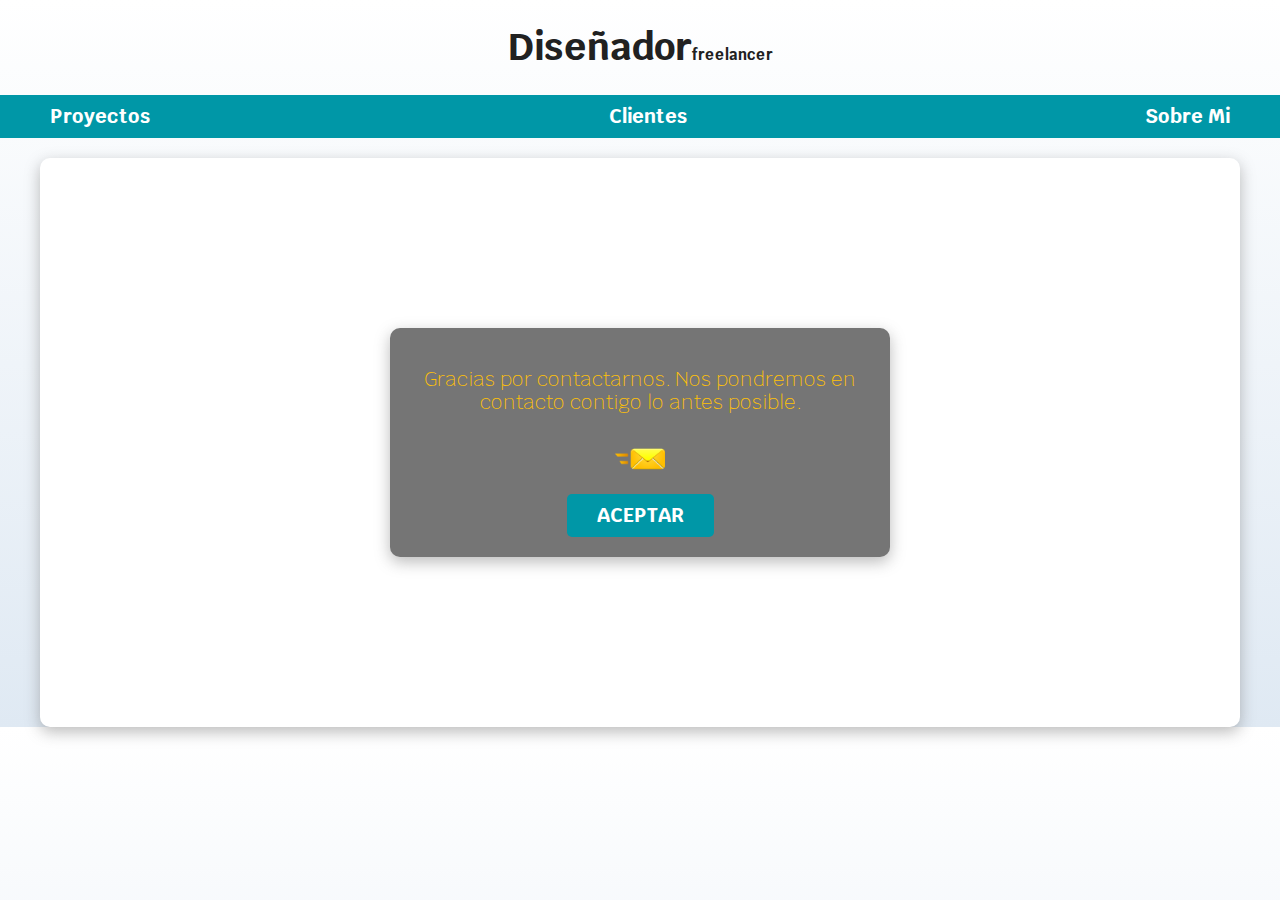
<file: success.html>
<!DOCTYPE html>
<html lang="en">
<head>
    <meta charset="UTF-8">
    <meta http-equiv="X-UA-Compatible" content="IE=edge">
    <meta name="viewport" content="width=device-width, initial-scale=1.0">
    <title>Diseñador freelancer</title>

  <link rel="preload" href="css/normalize.css" as="style">
  <link rel="stylesheet" href="css/normalize.css"> 
  <link href="https://fonts.googleapis.com/css2?family=Krub:wght@400;700&display=swap" rel="stylesheet"> 
  <link rel="preload" href="css/utilidades.css" as="style">
  <link  rel="stylesheet" href="css/utilidades.css"> 
  <link rel="preload" href="css/formulario.css" as="style">
  <link  rel="stylesheet" href="css/formulario.css"> 
  <link rel="preload" href="css/footer.css" as="style">
  <link  rel="stylesheet" href="css/footer.css"> 
  <link rel="preload" href="css/misServicios.css" as="style">
  <link  rel="stylesheet" href="css/misServicios.css"> 
  <link rel="preload" href="css/hero.css" as="style">
  <link  rel="stylesheet" href="css/hero.css"> 
  <link rel="preload" href="css/navegacion.css" as="style">
  <link  rel="stylesheet" href="css/navegacion.css"> 
  <link rel="preload" href="css/globales.css" as="style">
  <link  rel="stylesheet" href="css/globales.css"> 
  <link rel="preload" href="css/trampaBots.css" as="style">
  <link  rel="stylesheet" href="css/trampaBots.css"> 
  <link rel="preload" href="css/respuestaForm.css" as="style">
  <link  rel="stylesheet" href="css/respuestaForm.css"> 
  
  
</head>
<body>
    <header>
        <h1 class="titulo">Diseñador<span>freelancer</span> </h1>
    </header>
    
<div class="nav-bg"> 
<nav class="navegacion-principal contenedor">
<a href="productos.html">Proyectos</a>
<a href="clientes.html">Clientes</a>
<a href="nosotros.html">Sobre Mi</a>

</nav>
</div>
   <main class="contenedor sombra">    
           <div class="contenedor sombra mensaje_fondo">
               <p class="mensaje">Gracias por contactarnos. Nos pondremos en contacto contigo lo antes posible.</p>
               <img class="mensaje_img" src="/img/send-message2_icon-icons.com_52481.png" alt="Icono de mensaje">
               <div class="btn-aceptar">
               <a class="boton btn_form" href="index.html">Aceptar</a>       
              </div> 
            </div>
    
   </main>

<script src="/js/validacionForm.js"></script>
<script src="/js/scrollContactar.js"></script>
</body>
</html>
</file>
<file: css/utilidades.css>
:root{
    --Color1: #ffffff;
    --Color2: #212121;
    --Color3: #ffc107;
    --color4: #0097A7;
    --color5: #757575;
    --color6: #DFE9F3;
    --color7: #e2b900;
}

/* Globales */

html{
    font-size: 62.5%; /*ayuda a que la medida rem se adapte a distintas pantallas */
    box-sizing: border-box; /* Hack para box model *//*ayuda a que no se generen conflicto de medidas con el pading*/
    scroll-snap-type: y mandatory;
}

*, *:before, *:after {box-sizing: inherit; } /*ayuda a que no se generen conflicto de medidas con el pading*/
body{
    font-size: 16px; /* 1rem = 10px */ /*ayuda a que la medida rem se adapte a distintas pantallas */
    font-family: 'Krub', sans-serif;
    background-image: linear-gradient(to top, var(--color6) 0%, var(--Color1) 100% );
    
}
.contenedor {
    max-width: 120rem; /*toma como maximo 1200px=120rem, si es menos se adacta solo*/
    margin: 0 auto 0 auto;
   
}
.boton {
    background-color: var(--color4);
    color: var(--Color1);
    padding: 1rem 3rem;
    margin-top: 1rem;
    font-size: 2rem;
    text-decoration: none;
    text-transform: uppercase;
    font-weight: bold;
    border-radius: .5rem;
    width: 90%;
    text-align: center;
    border: none;
}
@media (min-width: 768px) {
    .boton {
        width: auto;
    }
}
.boton:hover {
    cursor: pointer;
    background-color: var(--Color3);
    color: var(--Color2);
}

.sombra {
    box-shadow: 0px 5px 15px 0px rgba(112,112,112,0.48);
    background-color: var(--Color1);
    padding: 2rem;
    margin-top: 2rem;
    border-radius: 1rem;
}
/* Tipografia */


h1 {
    font-size: 3.8rem;
   color: #212121;
}
h2 {
font-size: 2.8rem;
}
h3 {
font-size: 1.8rem;
}
h1,h2,h3 {
    text-align: center;
}

/* titulos */

span{
    font-size: 1.5rem;
    
}


 /** Utilidades**/

 .w-sm-100 {
    margin-left: 2rem;
     width: 100%;
 }
 

 @media (min-width: 768px) {
     .w-sm-100{
         width: auto;
     }
     .flex {
          display: flex;
     
     }
     .alinear-derecha {
         justify-content: space-between;
     }
 }


a {
    text-decoration: none !important;
}
</file>
<file: css/formulario.css>
.formulario {
    background-color: var(--color5);
    width: min(60rem, 100%); /** Utilizar el valor mas pequeño **/
    margin: auto;
    padding: 2rem;
    border-radius: 1rem;
    
}

.formulario fieldset {
    border: none;
    box-sizing: border-box;
} 


.formulario legend {
    text-align: center;
    font-size:  1.8rem;
    text-transform: uppercase;
    font-weight: 700;
    margin-bottom: 2rem;
    color: var(--Color3);
}
@media (min-width: 768px) {
    .contenedor-campos {
    display: grid;
    grid-template-columns: 50% 50%;
    grid-template-rows: auto auto 20rem;
    column-gap: 1rem;
}

.campo:nth-child(3), 
.campo:nth-child(4) {
    grid-column: 1 / 3;
}

}
.campo {
    margin-bottom: 1rem;
}
.campo label {
    color: var(--Color1);
    font-weight: bold;
    margin-bottom:  .5rem;
    display: block;
}
.campo textarea {
    height: 18rem;
    resize: none;
}
.input-text {
    width: 100%;
    border: none;
    padding: 1.5rem;
    border-radius: .5rem;
}

.input-mensaje-error {
    color: var(--Color3);
    margin-bottom: 0.5rem;
}

.campo_obligatorio {
    font-size: 1rem;
    color: var(--Color1);
    font-weight: 50;
    align-self: flex-end;
}
@media (max-width: 480px) {
   .formulario {
    overflow: hidden;
   }
   .formulario_fieldset {
    max-width: 80%;
    box-sizing: border-box;
   }
   .campo {
    max-width: 100%;
    box-sizing: border-box;
   }
   .campo_input {
    box-sizing: border-box;
   }
   .recaptcha {
    max-width: 100% !important;
    box-sizing: border-box;
   }
   .botonEnviar {
    box-sizing: border-box;
   }
}
</file>
<file: css/footer.css>
.footer {
    display: flex;
    justify-content: space-around;
    align-items: center;
}
@media (max-width: 768px) {
   .footer {
    display: flex;
    flex-direction: column-reverse;
    justify-content: center;
   }
}
</file>
<file: css/misServicios.css>
@media (min-width: 900px) {
    .servicios {
        display: grid;
        grid-template-columns: repeat(3, 1fr);
        column-gap: 1rem;
    }
}
.servicio {
    display: flex;
    flex-direction: column;
    align-items: center;

}

.servicio h3 {
    color: var(--color4);
    font-weight: normal;
}
.servicio p {
    line-height: 1.5;
    font-size: 1.4rem;
}

.servicio .iconos_diseño, .iconos_desarrollo, .iconos_marketing {
height: 15rem;
width: 15rem;
border-radius: 50%;
display: flex;
justify-content: space-evenly;
align-items: center;
} 
.servicio .iconos_diseño {
    background-image: url(../img/hero10.svg);
    } 
.servicio .iconos_desarrollo {
    background-image: url(../img/desarrollo1.jpg.svg);
    } 
.servicio .iconos_marketing {
     background-image: url(../img/Marketing1.jpg.svg);
    }
</file>
<file: css/hero.css>
/* Hero */

.hero {
    background-image: url(../img/blancoCompu.svg);
    background-repeat: no-repeat;
    background-size: cover;
    height: 450px;
    position: relative;
}
.contenido-hero {
position: absolute;
background-color: rgba(0,0,0,.7);
width: 100%;
height: 100%;
display: flex; 
flex-direction: column;
align-items: center;
justify-content: center;
}
.contenido-hero h2,
.contenido-hero p {
    color: var(--Color1);
}
.contenido-hero .ubicacion {
    display: flex;
    align-items: flex-end;
}
</file>
<file: css/navegacion.css>
/* Navegacion Principal*/

.nav-bg{
    background-color: var(--color4);
    
}
.navegacion-principal{
display: flex; 
flex-direction: column;



}
@media (min-width: 768px) {
    .navegacion-principal{
        flex-direction: row;
        justify-content: space-between;
       
    }
}
.navegacion-principal a{
    color: var(--Color1);
    text-decoration: none;
    font-size: 2rem;
    font-weight: 700;
    padding: 1rem;
    text-align: center;
    
}
.navegacion-principal a:hover{
    background-color: var(--Color3);
    color: var(--Color2);

}
</file>
<file: css/globales.css>
/* Globales */

html{
    font-size: 62.5%; /*ayuda a que la medida rem se adapte a distintas pantallas */
    box-sizing: border-box; /* Hack para box model *//*ayuda a que no se generen conflicto de medidas con el pading*/
    scroll-snap-type: y mandatory;
}

*, *:before, *:after {box-sizing: inherit; } /*ayuda a que no se generen conflicto de medidas con el pading*/
body{
    font-size: 16px; /* 1rem = 10px */ /*ayuda a que la medida rem se adapte a distintas pantallas */
    font-family: 'Krub', sans-serif;
    background-image: linear-gradient(to top, var(--color6) 0%, var(--Color1) 100% );
    
}
.contenedor {
    max-width: 120rem; /*toma como maximo 1200px=120rem, si es menos se adacta solo*/
    margin: 0 auto 0 auto;
   
}
.boton {
    background-color: var(--color4);
    color: var(--Color1);
    padding: 1rem 3rem;
    margin-top: 1rem;
    font-size: 2rem;
    text-decoration: none;
    text-transform: uppercase;
    font-weight: bold;
    border-radius: .5rem;
    width: 90%;
    text-align: center;
    border: none;
}
@media (min-width: 768px) {
    .boton {
        width: auto;
    }
}
.boton:hover {
    cursor: pointer;
}

.sombra {
    box-shadow: 0px 5px 15px 0px rgba(112,112,112,0.48);
    background-color: var(--Color1);
    padding: 2rem;
    margin-top: 2rem;
    border-radius: 1rem;
}
</file>
<file: css/trampaBots.css>
.trampa {
    position: absolute;
    opacity: 0;
}
</file>
<file: css/proyectos.css>
.titulo-proyecto {
    text-align: center;
}
.contenido {
    display: flex;
    flex-direction: column;
    align-content: center;
}
.proyecto {
    display: flex;
    flex-direction: row;
    justify-content: center;
    align-content: center;
    height: 181px;
}
.proyecto__imagen {
    max-width: 150px;
    max-height: 300px;
}

.img-laptop {
    max-width: 300px;
}
.proyecto__info {
    margin: 1rem 3rem;
    padding: 0 10rem;
    text-align:justify;
}
.iconos {
   display: flex;
   flex-direction: row;
   justify-content: center;
   margin: 2rem;
   gap: 1rem;
}
.icono {
    max-height: 50px;
    align-items: center;
}
.proyecto__boton {
    display: flex;
    justify-content: center;
    gap: 3rem;
}
@media (max-width: 480px) {
    .contenedor {
        margin: 1rem;
    }
   .img-laptop, .img-tablet {
    display: none;
   }
   .proyecto__info{
    margin: 1rem;
    padding: 0;
   }
}
@media (min-width: 481px) and (max-width: 768px) {
    .contenedor {
        margin: 1rem;
    }
   .img-laptop, .img-movil {
    display: none;
   }
   .proyecto__info{
    margin: 1rem;
    padding: 0;
   }
}
</file>
<file: css/anexos.css>
.anexos_titulo {
    color: var(--color4);
}
</file>
<file: css/construccion.css>
.construccion {
    display: flex;
    flex-direction: column;
    justify-content: center;
    align-items: center;
    text-align: center;
    font-weight: 800;
}
.construccion__contenido img{
    max-height: 300px;
}
</file>
<file: css/volver.css>
.volver {
    display: flex;
    flex-direction: column;
    justify-content: center;
}
.volver a{
    align-self: center;
    max-width: 50rem;
}
</file>
<file: css/quienSoy.css>
.imagen_linkedin {
    max-width: 18rem;
    border-radius: 100%;
}
@media (max-width: 768px) {
   .iconos {
    display: flex;
    flex-wrap: wrap;
   }
}
.escuela {
    display: flex;
    flex-direction: column;
    justify-content: center;
    width: 240px;
    max-height: 194px;
    box-shadow: 0px 5px 15px 0px rgba(112,112,112,0.48);
    background-color: var(--Color1);
    padding: 2rem;
    border-radius: 1rem;
}
.escuela__a {
    margin: auto;
}
.imagenEscuela {
    max-width: 200px;
    max-height: 150px;
    
}
</file>
<file: css/respuestaForm.css>
.mensaje_fondo {
    margin: 15rem auto;
    display: flex;
    flex-direction: column;
    justify-content: center;
    background-color: var(--color5);
    max-height: 50rem;
    max-width: 50rem;
}
.mensaje {
    color: var(--Color3);
    font-size: 2rem;
    font-weight: 100;
    text-align: center;
}
.mensaje_img {
    align-self: center;
    max-height: 50px;
    max-width: 60px;
}
.btn-aceptar {
    display: flex;
    flex-direction: column;
    justify-content: center;  
}
.btn_form {
    align-self: center;
}
</file>
